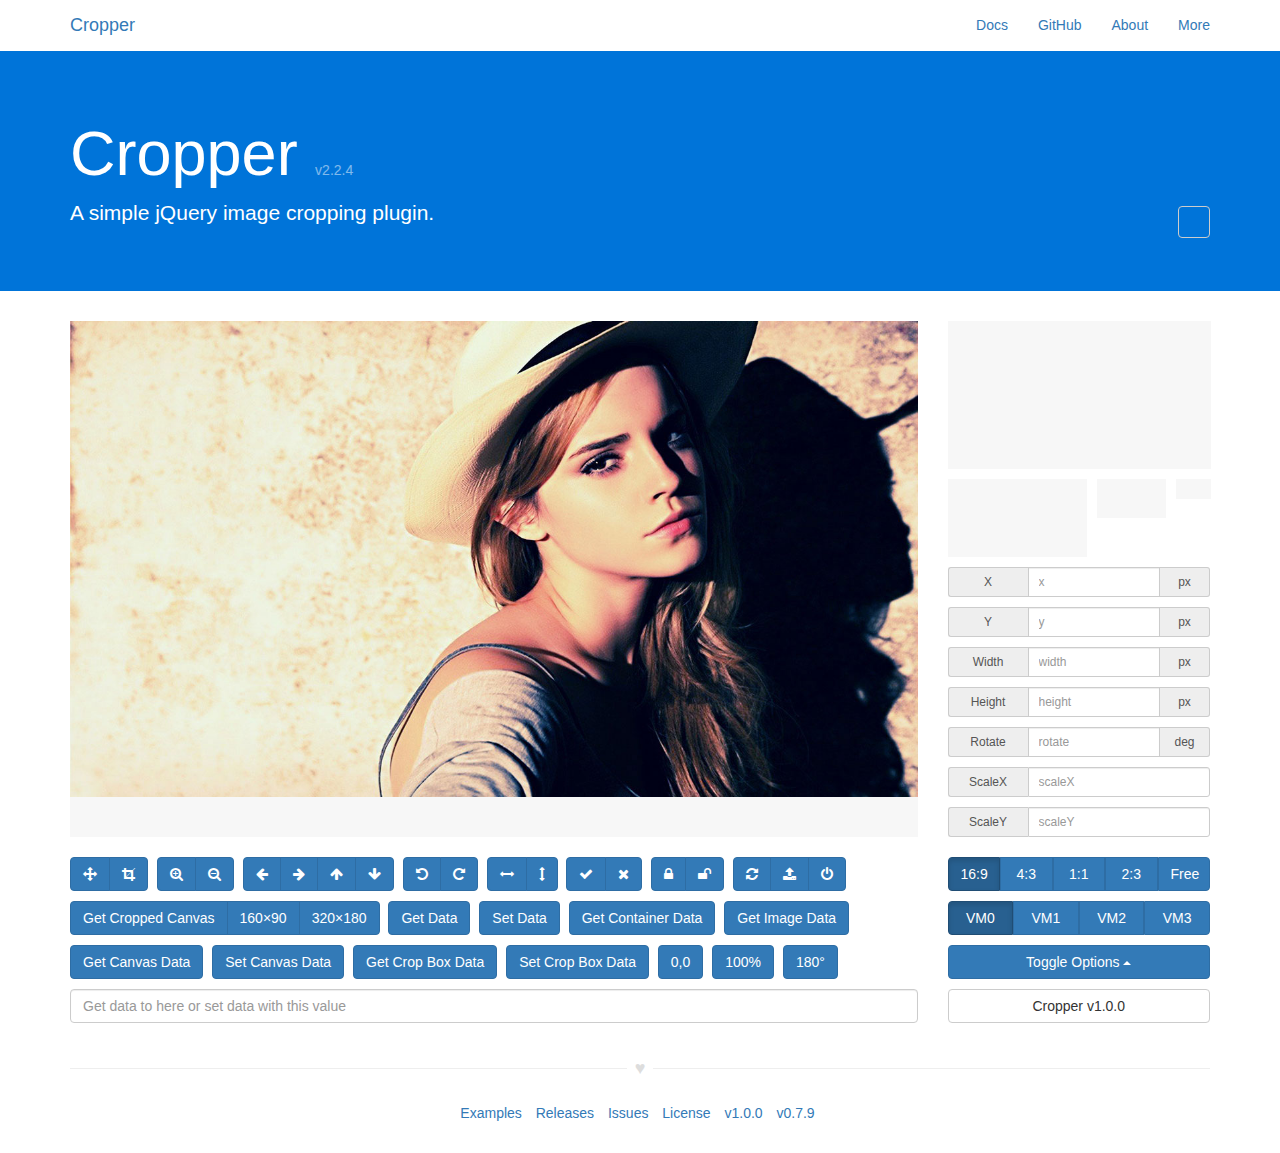
<file: index.html>
<!doctype html>
<html lang="en">
<head>
  <meta charset="utf-8">
  <meta http-equiv="x-ua-compatible" content="ie=edge">
  <meta name="viewport" content="width=device-width, initial-scale=1">
  <meta name="description" content="A simple jQuery image cropping plugin.">
  <meta name="keywords" content="HTML, CSS, JS, JavaScript, jQuery plugin, image cropping, image crop, image move, image zoom, image rotate, image scale, front-end, frontend, web development">
  <meta name="author" content="Fengyuan Chen">
  <title>Cropper</title>
  <link rel="apple-touch-icon" href="apple-touch-icon.png">
  <link rel="shortcut icon" href="favicon.ico">
  <link rel="icon" href="favicon.ico">
  <link rel="stylesheet" href="https://maxcdn.bootstrapcdn.com/font-awesome/4.5.0/css/font-awesome.min.css">
  <link rel="stylesheet" href="https://maxcdn.bootstrapcdn.com/bootstrap/3.3.6/css/bootstrap.min.css">
  <link rel="stylesheet" href="css/cropper.min.css">
  <link rel="stylesheet" href="css/main.css">

  <!-- HTML5 shim and Respond.js for IE8 support of HTML5 elements and media queries -->
  <!--[if lt IE 9]>
    <script src="https://oss.maxcdn.com/html5shiv/3.7.2/html5shiv.min.js"></script>
    <script src="https://oss.maxcdn.com/respond/1.4.2/respond.min.js"></script>
  <![endif]-->
</head>
<body>
  <!--[if lt IE 8]>
    <p class="browserupgrade">You are using an <strong>outdated</strong> browser. Please <a href="http://browsehappy.com/">upgrade your browser</a> to improve your experience.</p>
  <![endif]-->

  <!-- Header -->
  <header class="navbar navbar-static-top docs-header" id="top">
    <div class="container">
      <div class="navbar-header">
        <button type="button" class="navbar-toggle" data-target="#navbar-collapse-1" data-toggle="collapse">
          <span class="sr-only">Toggle navigation</span>
          <span class="icon-bar"></span>
          <span class="icon-bar"></span>
          <span class="icon-bar"></span>
        </button>
        <a class="navbar-brand" href="./">Cropper</a>
      </div>
      <nav class="collapse navbar-collapse" id="navbar-collapse-1" role="navigation">
        <ul class="nav navbar-nav navbar-right">
          <li><a href="https://github.com/fengyuanchen/cropper/tree/v2.2.4/README.md">Docs</a></li>
          <li><a href="https://github.com/fengyuanchen/cropper">GitHub</a></li>
          <li><a href="http://chenfengyuan.com">About</a></li>
          <li><a href="http://fengyuanchen.github.io/">More</a></li>
        </ul>
      </nav>
    </div>
  </header>

  <!-- Jumbotron -->
  <div class="jumbotron docs-jumbotron">
    <div class="container">
      <h1>Cropper <small class="version">v2.2.4</small></h1>
      <p class="lead">A simple jQuery image cropping plugin.</p>
      <div class="docs-carbonads-container">
        <div class="docs-carbonads">
          <script type="text/javascript" id="_carbonads_js" src="//cdn.carbonads.com/carbon.js?zoneid=1673&serve=C6AILKT&placement=fengyuanchen" async></script>
        </div>
      </div>
    </div>
  </div>

  <!-- Content -->
  <div class="container">
    <div class="row">
      <div class="col-md-9">
        <!-- <h3 class="page-header">Demo:</h3> -->
        <div class="img-container">
          <img id="image" src="img/picture.jpg" alt="Picture">
        </div>
      </div>
      <div class="col-md-3">
        <!-- <h3 class="page-header">Preview:</h3> -->
        <div class="docs-preview clearfix">
          <div class="img-preview preview-lg"></div>
          <div class="img-preview preview-md"></div>
          <div class="img-preview preview-sm"></div>
          <div class="img-preview preview-xs"></div>
        </div>

        <!-- <h3 class="page-header">Data:</h3> -->
        <div class="docs-data">
          <div class="input-group input-group-sm">
            <label class="input-group-addon" for="dataX">X</label>
            <input type="text" class="form-control" id="dataX" placeholder="x">
            <span class="input-group-addon">px</span>
          </div>
          <div class="input-group input-group-sm">
            <label class="input-group-addon" for="dataY">Y</label>
            <input type="text" class="form-control" id="dataY" placeholder="y">
            <span class="input-group-addon">px</span>
          </div>
          <div class="input-group input-group-sm">
            <label class="input-group-addon" for="dataWidth">Width</label>
            <input type="text" class="form-control" id="dataWidth" placeholder="width">
            <span class="input-group-addon">px</span>
          </div>
          <div class="input-group input-group-sm">
            <label class="input-group-addon" for="dataHeight">Height</label>
            <input type="text" class="form-control" id="dataHeight" placeholder="height">
            <span class="input-group-addon">px</span>
          </div>
          <div class="input-group input-group-sm">
            <label class="input-group-addon" for="dataRotate">Rotate</label>
            <input type="text" class="form-control" id="dataRotate" placeholder="rotate">
            <span class="input-group-addon">deg</span>
          </div>
          <div class="input-group input-group-sm">
            <label class="input-group-addon" for="dataScaleX">ScaleX</label>
            <input type="text" class="form-control" id="dataScaleX" placeholder="scaleX">
          </div>
          <div class="input-group input-group-sm">
            <label class="input-group-addon" for="dataScaleY">ScaleY</label>
            <input type="text" class="form-control" id="dataScaleY" placeholder="scaleY">
          </div>
        </div>
      </div>
    </div>
    <div class="row">
      <div class="col-md-9 docs-buttons">
        <!-- <h3 class="page-header">Toolbar:</h3> -->
        <div class="btn-group">
          <button type="button" class="btn btn-primary" data-method="setDragMode" data-option="move" title="Move">
            <span class="docs-tooltip" data-toggle="tooltip" title="$().cropper(&quot;setDragMode&quot;, &quot;move&quot;)">
              <span class="fa fa-arrows"></span>
            </span>
          </button>
          <button type="button" class="btn btn-primary" data-method="setDragMode" data-option="crop" title="Crop">
            <span class="docs-tooltip" data-toggle="tooltip" title="$().cropper(&quot;setDragMode&quot;, &quot;crop&quot;)">
              <span class="fa fa-crop"></span>
            </span>
          </button>
        </div>

        <div class="btn-group">
          <button type="button" class="btn btn-primary" data-method="zoom" data-option="0.1" title="Zoom In">
            <span class="docs-tooltip" data-toggle="tooltip" title="$().cropper(&quot;zoom&quot;, 0.1)">
              <span class="fa fa-search-plus"></span>
            </span>
          </button>
          <button type="button" class="btn btn-primary" data-method="zoom" data-option="-0.1" title="Zoom Out">
            <span class="docs-tooltip" data-toggle="tooltip" title="$().cropper(&quot;zoom&quot;, -0.1)">
              <span class="fa fa-search-minus"></span>
            </span>
          </button>
        </div>

        <div class="btn-group">
          <button type="button" class="btn btn-primary" data-method="move" data-option="-10" data-second-option="0" title="Move Left">
            <span class="docs-tooltip" data-toggle="tooltip" title="$().cropper(&quot;move&quot;, -10, 0)">
              <span class="fa fa-arrow-left"></span>
            </span>
          </button>
          <button type="button" class="btn btn-primary" data-method="move" data-option="10" data-second-option="0" title="Move Right">
            <span class="docs-tooltip" data-toggle="tooltip" title="$().cropper(&quot;move&quot;, 10, 0)">
              <span class="fa fa-arrow-right"></span>
            </span>
          </button>
          <button type="button" class="btn btn-primary" data-method="move" data-option="0" data-second-option="-10" title="Move Up">
            <span class="docs-tooltip" data-toggle="tooltip" title="$().cropper(&quot;move&quot;, 0, -10)">
              <span class="fa fa-arrow-up"></span>
            </span>
          </button>
          <button type="button" class="btn btn-primary" data-method="move" data-option="0" data-second-option="10" title="Move Down">
            <span class="docs-tooltip" data-toggle="tooltip" title="$().cropper(&quot;move&quot;, 0, 10)">
              <span class="fa fa-arrow-down"></span>
            </span>
          </button>
        </div>

        <div class="btn-group">
          <button type="button" class="btn btn-primary" data-method="rotate" data-option="-45" title="Rotate Left">
            <span class="docs-tooltip" data-toggle="tooltip" title="$().cropper(&quot;rotate&quot;, -45)">
              <span class="fa fa-rotate-left"></span>
            </span>
          </button>
          <button type="button" class="btn btn-primary" data-method="rotate" data-option="45" title="Rotate Right">
            <span class="docs-tooltip" data-toggle="tooltip" title="$().cropper(&quot;rotate&quot;, 45)">
              <span class="fa fa-rotate-right"></span>
            </span>
          </button>
        </div>

        <div class="btn-group">
          <button type="button" class="btn btn-primary" data-method="scaleX" data-option="-1" title="Flip Horizontal">
            <span class="docs-tooltip" data-toggle="tooltip" title="$().cropper(&quot;scaleX&quot;, -1)">
              <span class="fa fa-arrows-h"></span>
            </span>
          </button>
          <button type="button" class="btn btn-primary" data-method="scaleY" data-option="-1" title="Flip Vertical">
            <span class="docs-tooltip" data-toggle="tooltip" title="$().cropper(&quot;scaleY&quot;, -1)">
              <span class="fa fa-arrows-v"></span>
            </span>
          </button>
        </div>

        <div class="btn-group">
          <button type="button" class="btn btn-primary" data-method="crop" title="Crop">
            <span class="docs-tooltip" data-toggle="tooltip" title="$().cropper(&quot;crop&quot;)">
              <span class="fa fa-check"></span>
            </span>
          </button>
          <button type="button" class="btn btn-primary" data-method="clear" title="Clear">
            <span class="docs-tooltip" data-toggle="tooltip" title="$().cropper(&quot;clear&quot;)">
              <span class="fa fa-remove"></span>
            </span>
          </button>
        </div>

        <div class="btn-group">
          <button type="button" class="btn btn-primary" data-method="disable" title="Disable">
            <span class="docs-tooltip" data-toggle="tooltip" title="$().cropper(&quot;disable&quot;)">
              <span class="fa fa-lock"></span>
            </span>
          </button>
          <button type="button" class="btn btn-primary" data-method="enable" title="Enable">
            <span class="docs-tooltip" data-toggle="tooltip" title="$().cropper(&quot;enable&quot;)">
              <span class="fa fa-unlock"></span>
            </span>
          </button>
        </div>

        <div class="btn-group">
          <button type="button" class="btn btn-primary" data-method="reset" title="Reset">
            <span class="docs-tooltip" data-toggle="tooltip" title="$().cropper(&quot;reset&quot;)">
              <span class="fa fa-refresh"></span>
            </span>
          </button>
          <label class="btn btn-primary btn-upload" for="inputImage" title="Upload image file">
            <input type="file" class="sr-only" id="inputImage" name="file" accept="image/*">
            <span class="docs-tooltip" data-toggle="tooltip" title="Import image with Blob URLs">
              <span class="fa fa-upload"></span>
            </span>
          </label>
          <button type="button" class="btn btn-primary" data-method="destroy" title="Destroy">
            <span class="docs-tooltip" data-toggle="tooltip" title="$().cropper(&quot;destroy&quot;)">
              <span class="fa fa-power-off"></span>
            </span>
          </button>
        </div>

        <div class="btn-group btn-group-crop">
          <button type="button" class="btn btn-primary" data-method="getCroppedCanvas">
            <span class="docs-tooltip" data-toggle="tooltip" title="$().cropper(&quot;getCroppedCanvas&quot;)">
              Get Cropped Canvas
            </span>
          </button>
          <button type="button" class="btn btn-primary" data-method="getCroppedCanvas" data-option="{ &quot;width&quot;: 160, &quot;height&quot;: 90 }">
            <span class="docs-tooltip" data-toggle="tooltip" title="$().cropper(&quot;getCroppedCanvas&quot;, { width: 160, height: 90 })">
              160&times;90
            </span>
          </button>
          <button type="button" class="btn btn-primary" data-method="getCroppedCanvas" data-option="{ &quot;width&quot;: 320, &quot;height&quot;: 180 }">
            <span class="docs-tooltip" data-toggle="tooltip" title="$().cropper(&quot;getCroppedCanvas&quot;, { width: 320, height: 180 })">
              320&times;180
            </span>
          </button>
        </div>

        <!-- Show the cropped image in modal -->
        <div class="modal fade docs-cropped" id="getCroppedCanvasModal" aria-hidden="true" aria-labelledby="getCroppedCanvasTitle" role="dialog" tabindex="-1">
          <div class="modal-dialog">
            <div class="modal-content">
              <div class="modal-header">
                <button type="button" class="close" data-dismiss="modal" aria-hidden="true">&times;</button>
                <h4 class="modal-title" id="getCroppedCanvasTitle">Cropped</h4>
              </div>
              <div class="modal-body"></div>
              <div class="modal-footer">
                <button type="button" class="btn btn-default" data-dismiss="modal">Close</button>
                <a class="btn btn-primary" id="download" href="javascript:void(0);" download="cropped.png">Download</a>
              </div>
            </div>
          </div>
        </div><!-- /.modal -->

        <button type="button" class="btn btn-primary" data-method="getData" data-option data-target="#putData">
          <span class="docs-tooltip" data-toggle="tooltip" title="$().cropper(&quot;getData&quot;)">
            Get Data
          </span>
        </button>
        <button type="button" class="btn btn-primary" data-method="setData" data-target="#putData">
          <span class="docs-tooltip" data-toggle="tooltip" title="$().cropper(&quot;setData&quot;, data)">
            Set Data
          </span>
        </button>
        <button type="button" class="btn btn-primary" data-method="getContainerData" data-option data-target="#putData">
          <span class="docs-tooltip" data-toggle="tooltip" title="$().cropper(&quot;getContainerData&quot;)">
            Get Container Data
          </span>
        </button>
        <button type="button" class="btn btn-primary" data-method="getImageData" data-option data-target="#putData">
          <span class="docs-tooltip" data-toggle="tooltip" title="$().cropper(&quot;getImageData&quot;)">
            Get Image Data
          </span>
        </button>
        <button type="button" class="btn btn-primary" data-method="getCanvasData" data-option data-target="#putData">
          <span class="docs-tooltip" data-toggle="tooltip" title="$().cropper(&quot;getCanvasData&quot;)">
            Get Canvas Data
          </span>
        </button>
        <button type="button" class="btn btn-primary" data-method="setCanvasData" data-target="#putData">
          <span class="docs-tooltip" data-toggle="tooltip" title="$().cropper(&quot;setCanvasData&quot;, data)">
            Set Canvas Data
          </span>
        </button>
        <button type="button" class="btn btn-primary" data-method="getCropBoxData" data-option data-target="#putData">
          <span class="docs-tooltip" data-toggle="tooltip" title="$().cropper(&quot;getCropBoxData&quot;)">
            Get Crop Box Data
          </span>
        </button>
        <button type="button" class="btn btn-primary" data-method="setCropBoxData" data-target="#putData">
          <span class="docs-tooltip" data-toggle="tooltip" title="$().cropper(&quot;setCropBoxData&quot;, data)">
            Set Crop Box Data
          </span>
        </button>
        <button type="button" class="btn btn-primary" data-method="moveTo" data-option="0">
          <span class="docs-tooltip" data-toggle="tooltip" title="cropper.moveTo(0)">
            0,0
          </span>
        </button>
        <button type="button" class="btn btn-primary" data-method="zoomTo" data-option="1">
          <span class="docs-tooltip" data-toggle="tooltip" title="cropper.zoomTo(1)">
            100%
          </span>
        </button>
        <button type="button" class="btn btn-primary" data-method="rotateTo" data-option="180">
          <span class="docs-tooltip" data-toggle="tooltip" title="cropper.rotateTo(180)">
            180°
          </span>
        </button>
        <input type="text" class="form-control" id="putData" placeholder="Get data to here or set data with this value">
      </div><!-- /.docs-buttons -->

      <div class="col-md-3 docs-toggles">
        <!-- <h3 class="page-header">Toggles:</h3> -->
        <div class="btn-group btn-group-justified" data-toggle="buttons">
          <label class="btn btn-primary active">
            <input type="radio" class="sr-only" id="aspectRatio0" name="aspectRatio" value="1.7777777777777777">
            <span class="docs-tooltip" data-toggle="tooltip" title="aspectRatio: 16 / 9">
              16:9
            </span>
          </label>
          <label class="btn btn-primary">
            <input type="radio" class="sr-only" id="aspectRatio1" name="aspectRatio" value="1.3333333333333333">
            <span class="docs-tooltip" data-toggle="tooltip" title="aspectRatio: 4 / 3">
              4:3
            </span>
          </label>
          <label class="btn btn-primary">
            <input type="radio" class="sr-only" id="aspectRatio2" name="aspectRatio" value="1">
            <span class="docs-tooltip" data-toggle="tooltip" title="aspectRatio: 1 / 1">
              1:1
            </span>
          </label>
          <label class="btn btn-primary">
            <input type="radio" class="sr-only" id="aspectRatio3" name="aspectRatio" value="0.6666666666666666">
            <span class="docs-tooltip" data-toggle="tooltip" title="aspectRatio: 2 / 3">
              2:3
            </span>
          </label>
          <label class="btn btn-primary">
            <input type="radio" class="sr-only" id="aspectRatio4" name="aspectRatio" value="NaN">
            <span class="docs-tooltip" data-toggle="tooltip" title="aspectRatio: NaN">
              Free
            </span>
          </label>
        </div>

        <div class="btn-group btn-group-justified" data-toggle="buttons">
          <label class="btn btn-primary active">
            <input type="radio" class="sr-only" id="viewMode0" name="viewMode" value="0" checked>
            <span class="docs-tooltip" data-toggle="tooltip" title="View Mode 0">
              VM0
            </span>
          </label>
          <label class="btn btn-primary">
            <input type="radio" class="sr-only" id="viewMode1" name="viewMode" value="1">
            <span class="docs-tooltip" data-toggle="tooltip" title="View Mode 1">
              VM1
            </span>
          </label>
          <label class="btn btn-primary">
            <input type="radio" class="sr-only" id="viewMode2" name="viewMode" value="2">
            <span class="docs-tooltip" data-toggle="tooltip" title="View Mode 2">
              VM2
            </span>
          </label>
          <label class="btn btn-primary">
            <input type="radio" class="sr-only" id="viewMode3" name="viewMode" value="3">
            <span class="docs-tooltip" data-toggle="tooltip" title="View Mode 3">
              VM3
            </span>
          </label>
        </div>

        <div class="dropdown dropup docs-options">
          <button type="button" class="btn btn-primary btn-block dropdown-toggle" id="toggleOptions" data-toggle="dropdown" aria-expanded="true">
            Toggle Options
            <span class="caret"></span>
          </button>
          <ul class="dropdown-menu" aria-labelledby="toggleOptions" role="menu">
            <li role="presentation">
              <label class="checkbox-inline">
                <input type="checkbox" name="responsive" checked>
                responsive
              </label>
            </li>
            <li role="presentation">
              <label class="checkbox-inline">
                <input type="checkbox" name="restore" checked>
                restore
              </label>
            </li>
            <li role="presentation">
              <label class="checkbox-inline">
                <input type="checkbox" name="checkCrossOrigin" checked>
                checkCrossOrigin
              </label>
            </li>
            <li role="presentation">
              <label class="checkbox-inline">
                <input type="checkbox" name="checkOrientation" checked>
                checkOrientation
              </label>
            </li>

            <li role="presentation">
              <label class="checkbox-inline">
                <input type="checkbox" name="modal" checked>
                modal
              </label>
            </li>
            <li role="presentation">
              <label class="checkbox-inline">
                <input type="checkbox" name="guides" checked>
                guides
              </label>
            </li>
            <li role="presentation">
              <label class="checkbox-inline">
                <input type="checkbox" name="center" checked>
                center
              </label>
            </li>
            <li role="presentation">
              <label class="checkbox-inline">
                <input type="checkbox" name="highlight" checked>
                highlight
              </label>
            </li>
            <li role="presentation">
              <label class="checkbox-inline">
                <input type="checkbox" name="background" checked>
                background
              </label>
            </li>

            <li role="presentation">
              <label class="checkbox-inline">
                <input type="checkbox" name="autoCrop" checked>
                autoCrop
              </label>
            </li>
            <li role="presentation">
              <label class="checkbox-inline">
                <input type="checkbox" name="movable" checked>
                movable
              </label>
            </li>
            <li role="presentation">
              <label class="checkbox-inline">
                <input type="checkbox" name="rotatable" checked>
                rotatable
              </label>
            </li>
            <li role="presentation">
              <label class="checkbox-inline">
                <input type="checkbox" name="scalable" checked>
                scalable
              </label>
            </li>
            <li role="presentation">
              <label class="checkbox-inline">
                <input type="checkbox" name="zoomable" checked>
                zoomable
              </label>
            </li>
            <li role="presentation">
              <label class="checkbox-inline">
                <input type="checkbox" name="zoomOnTouch" checked>
                zoomOnTouch
              </label>
            </li>
            <li role="presentation">
              <label class="checkbox-inline">
                <input type="checkbox" name="zoomOnWheel" checked>
                zoomOnWheel
              </label>
            </li>
            <li role="presentation">
              <label class="checkbox-inline">
                <input type="checkbox" name="cropBoxMovable" checked>
                cropBoxMovable
              </label>
            </li>
            <li role="presentation">
              <label class="checkbox-inline">
                <input type="checkbox" name="cropBoxResizable" checked>
                cropBoxResizable
              </label>
            </li>
            <li role="presentation">
              <label class="checkbox-inline">
                <input type="checkbox" name="toggleDragModeOnDblclick" checked>
                toggleDragModeOnDblclick
              </label>
            </li>
          </ul>
        </div><!-- /.dropdown -->

        <a class="btn btn-default btn-block" href="https://fengyuanchen.github.io/cropper/v1.0.0">Cropper v1.0.0</a>

      </div><!-- /.docs-toggles -->
    </div>
  </div>

  <!-- Footer -->
  <footer class="docs-footer">
    <div class="container">
      <span class="hearts"></span>
      <ul class="list-inline">
        <li><a href="https://github.com/fengyuanchen/cropper/tree/master/examples">Examples</a></li>
        <li><a href="https://github.com/fengyuanchen/cropper/releases">Releases</a></li>
        <li><a href="https://github.com/fengyuanchen/cropper/issues">Issues</a></li>
        <li><a href="https://github.com/fengyuanchen/cropper/blob/master/LICENSE">License</a></li>
        <li><a href="https://fengyuanchen.github.io/cropper/v1.0.0/">v1.0.0</a></li>
        <li><a href="https://fengyuanchen.github.io/cropper/v0.7.9/">v0.7.9</a></li>
      </ul>
    </div>
  </footer>

  <!-- Scripts -->
  <script src="https://code.jquery.com/jquery-1.11.3.min.js"></script>
  <script src="https://maxcdn.bootstrapcdn.com/bootstrap/3.3.6/js/bootstrap.min.js"></script>
  <script src="http://fengyuanchen.github.io/js/main.js"></script>
  <script src="js/cropper.min.js"></script>
  <script src="js/main.js"></script>
</body>
</html>
</file>
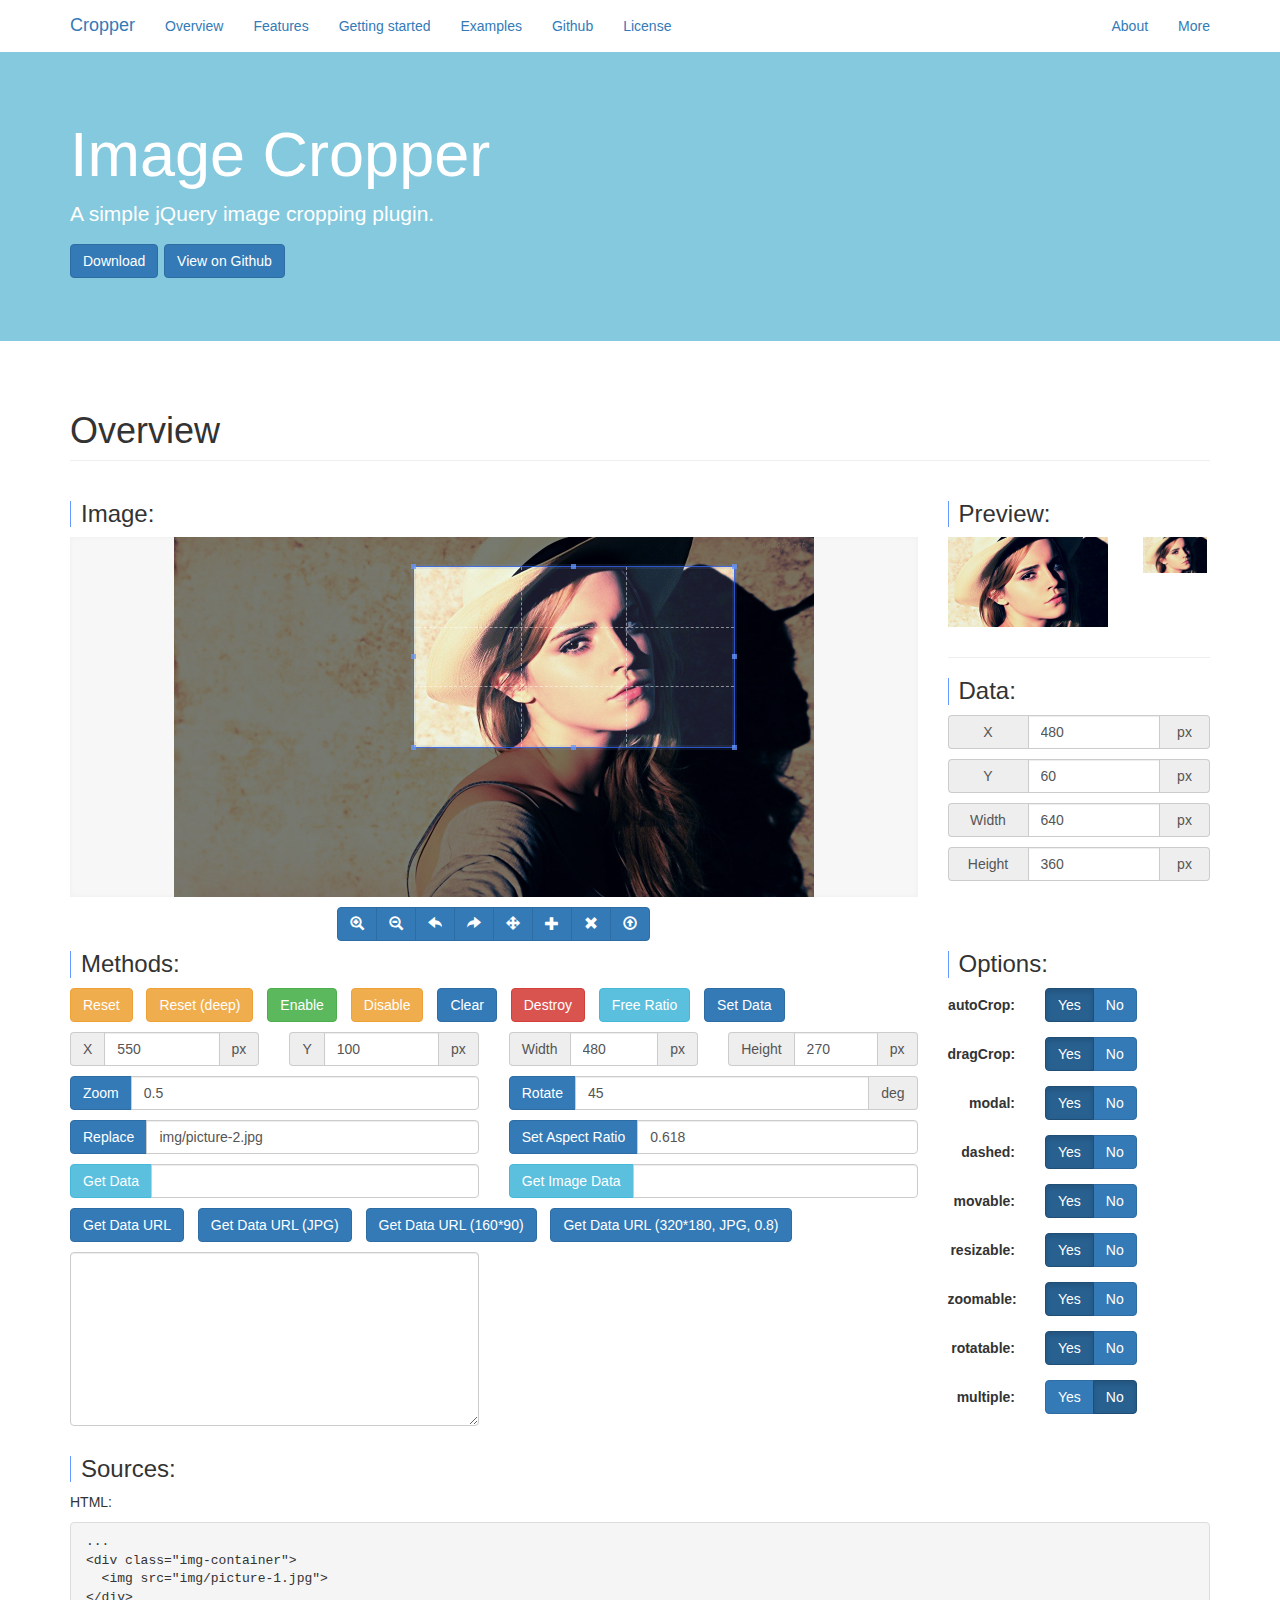
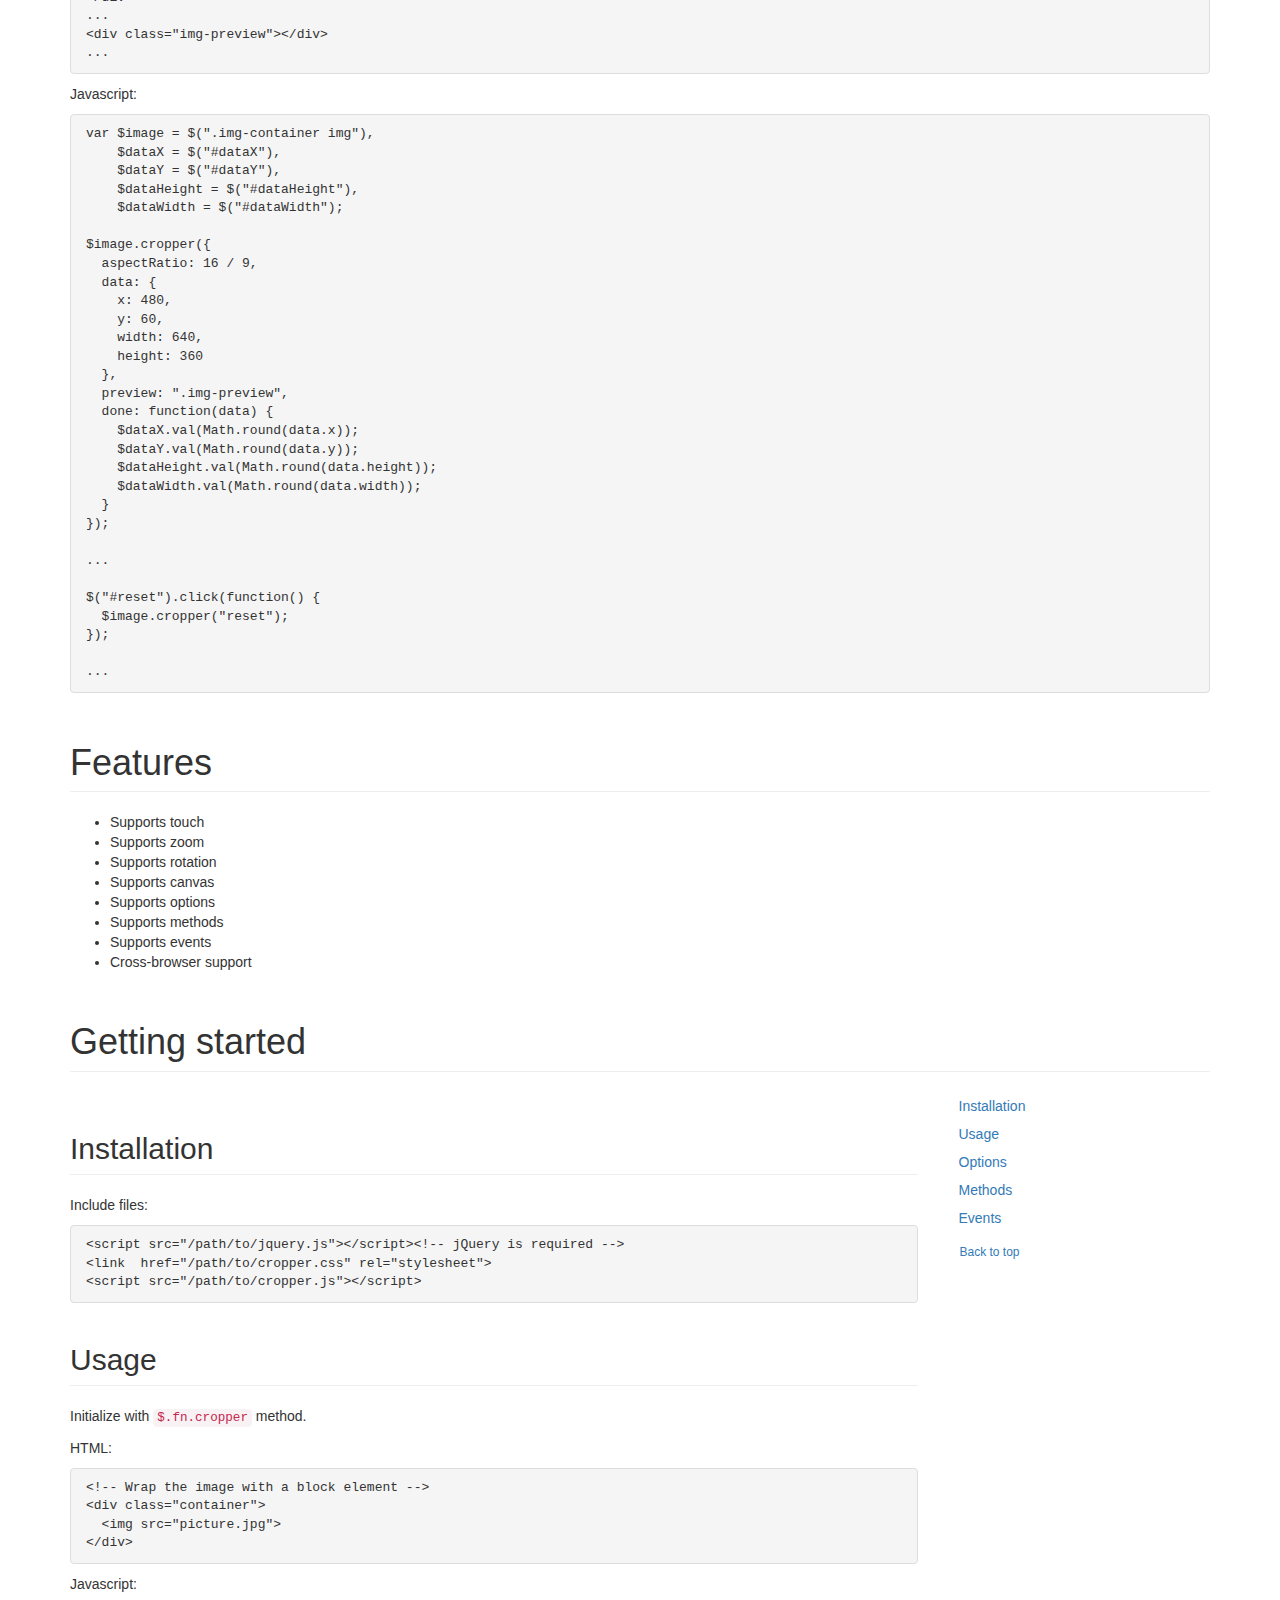
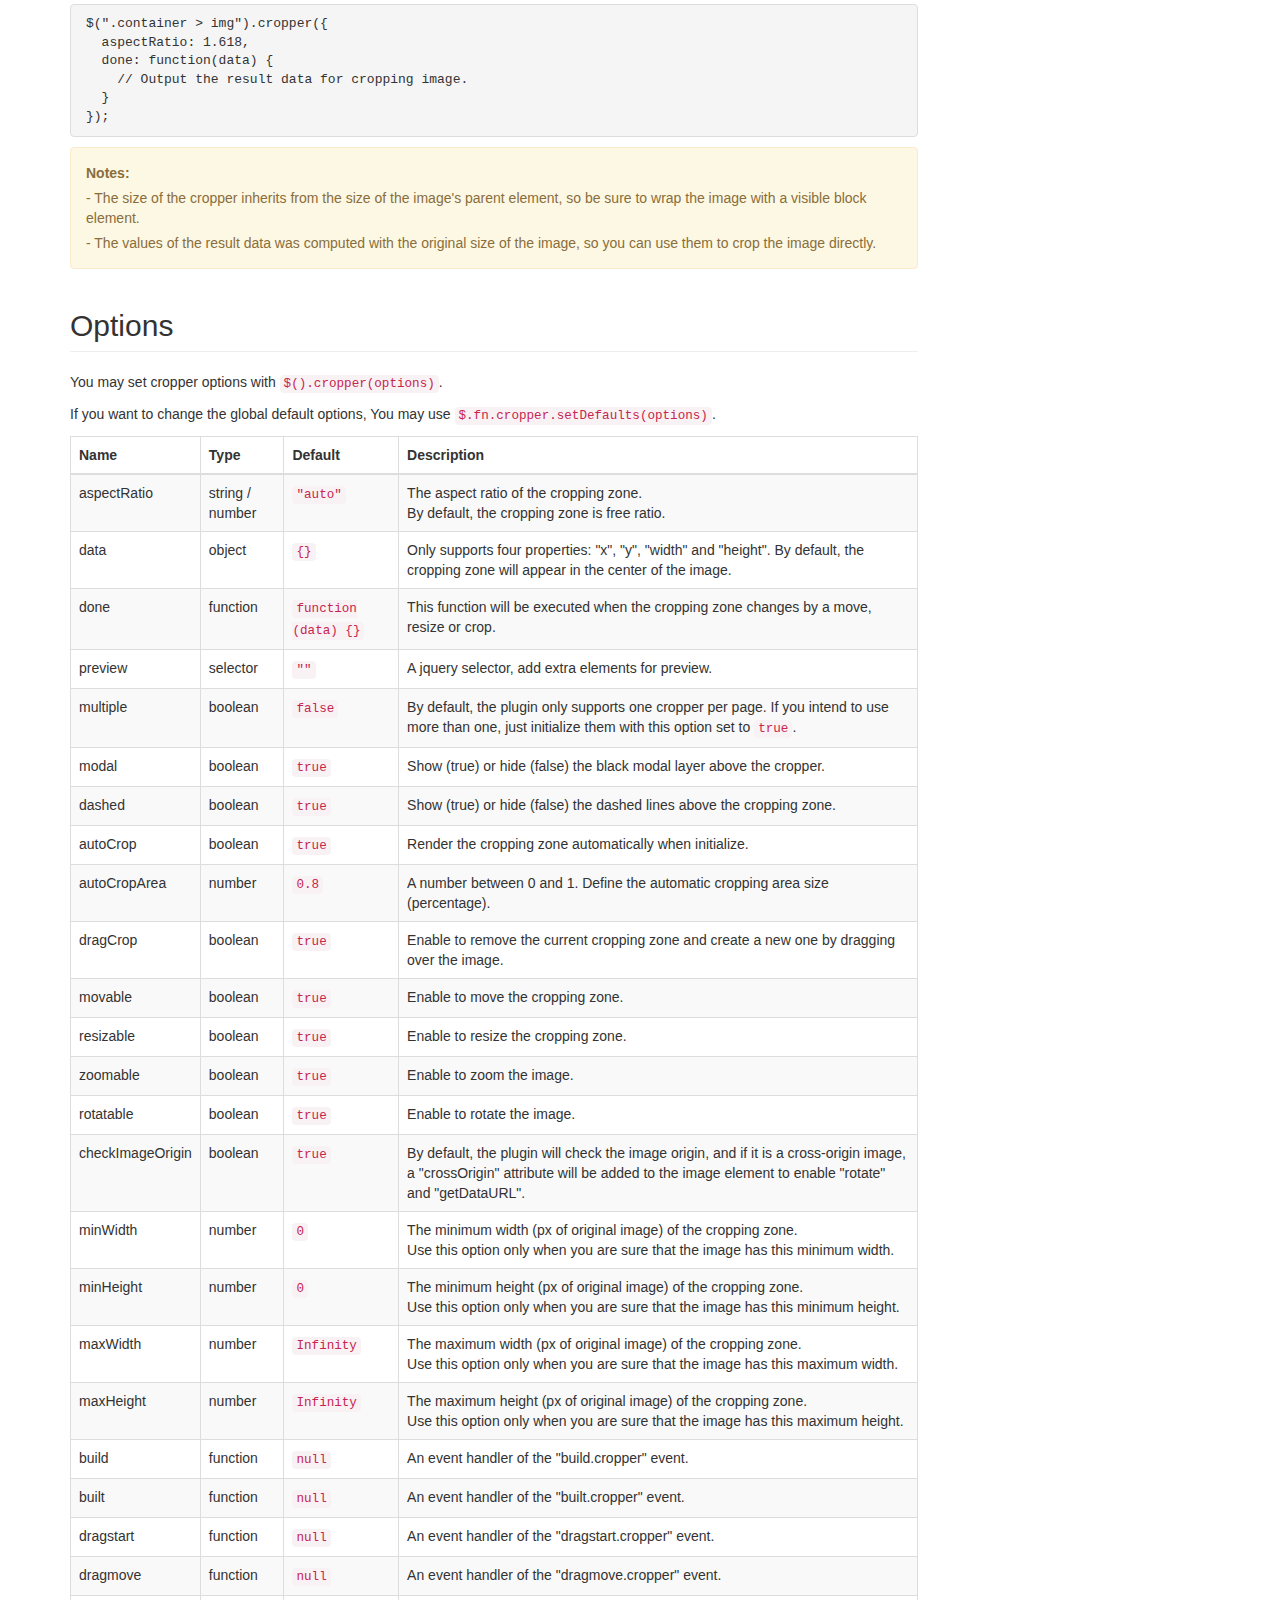
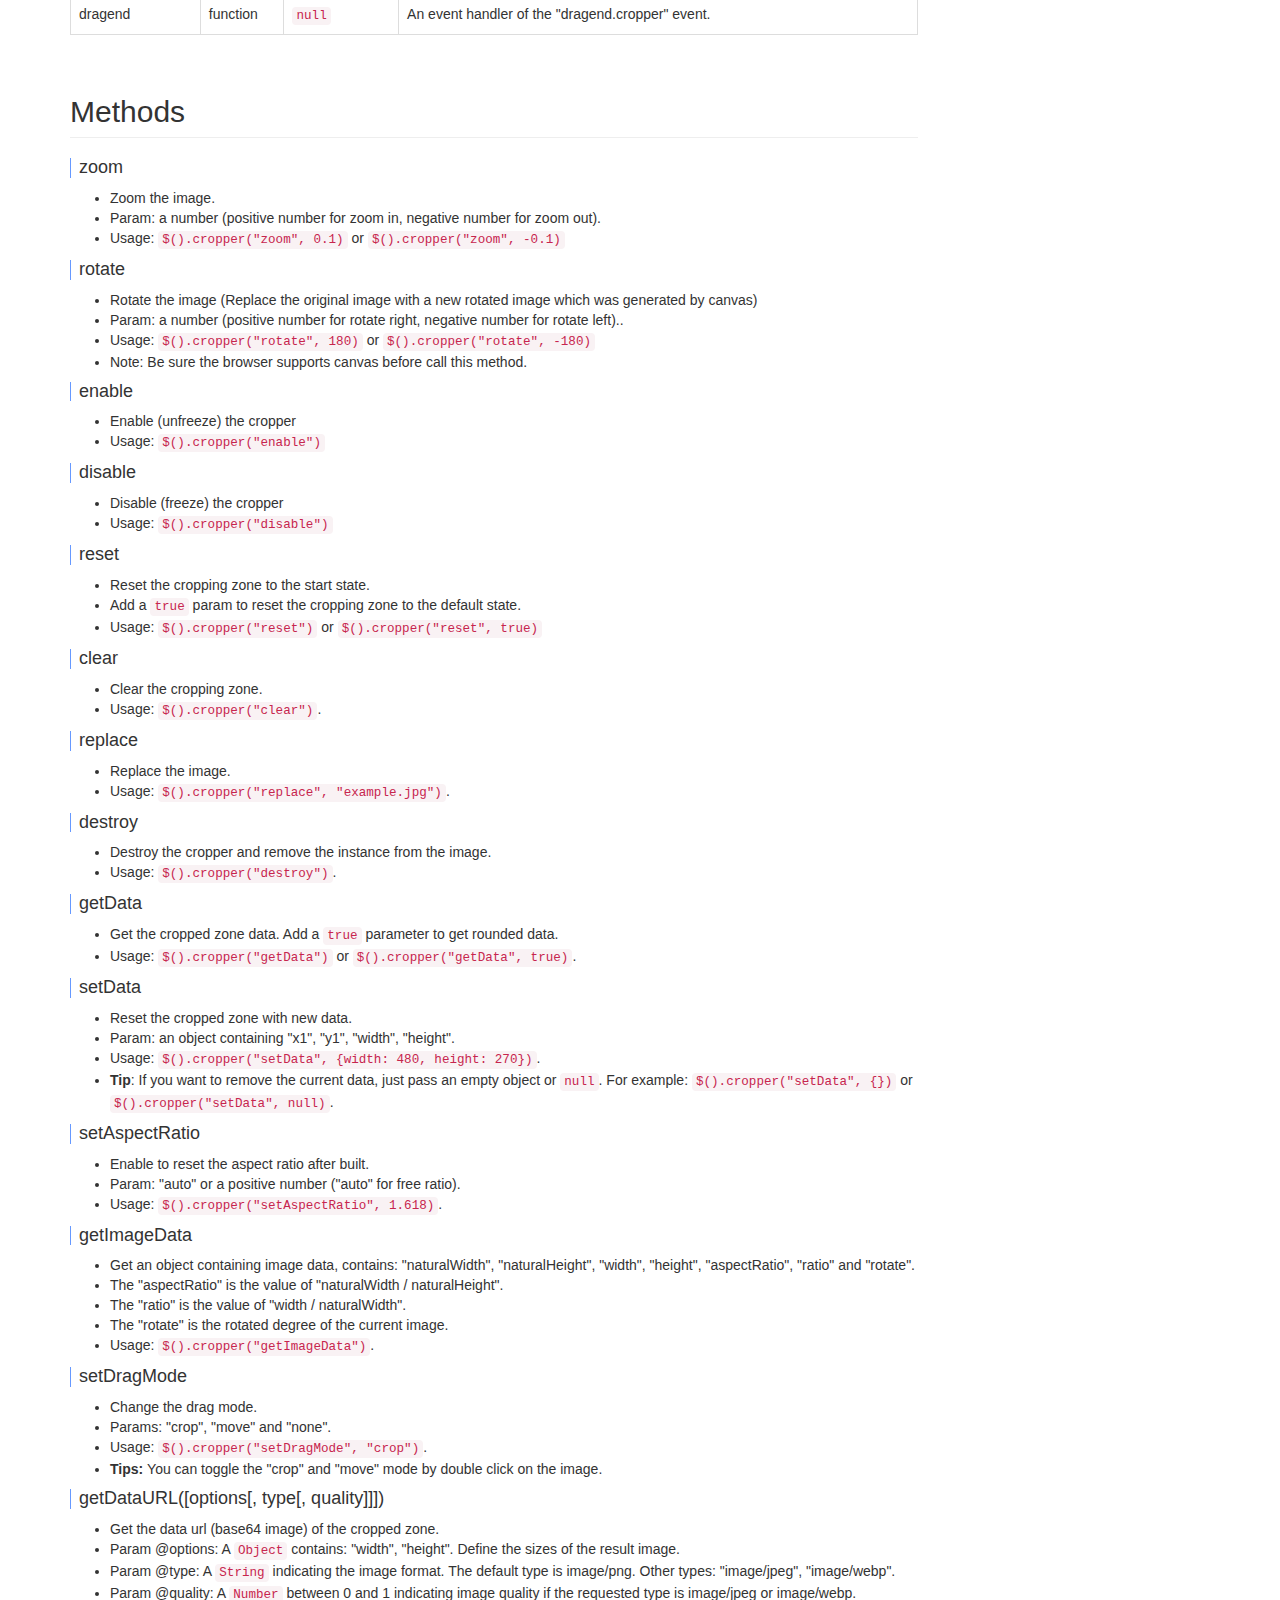
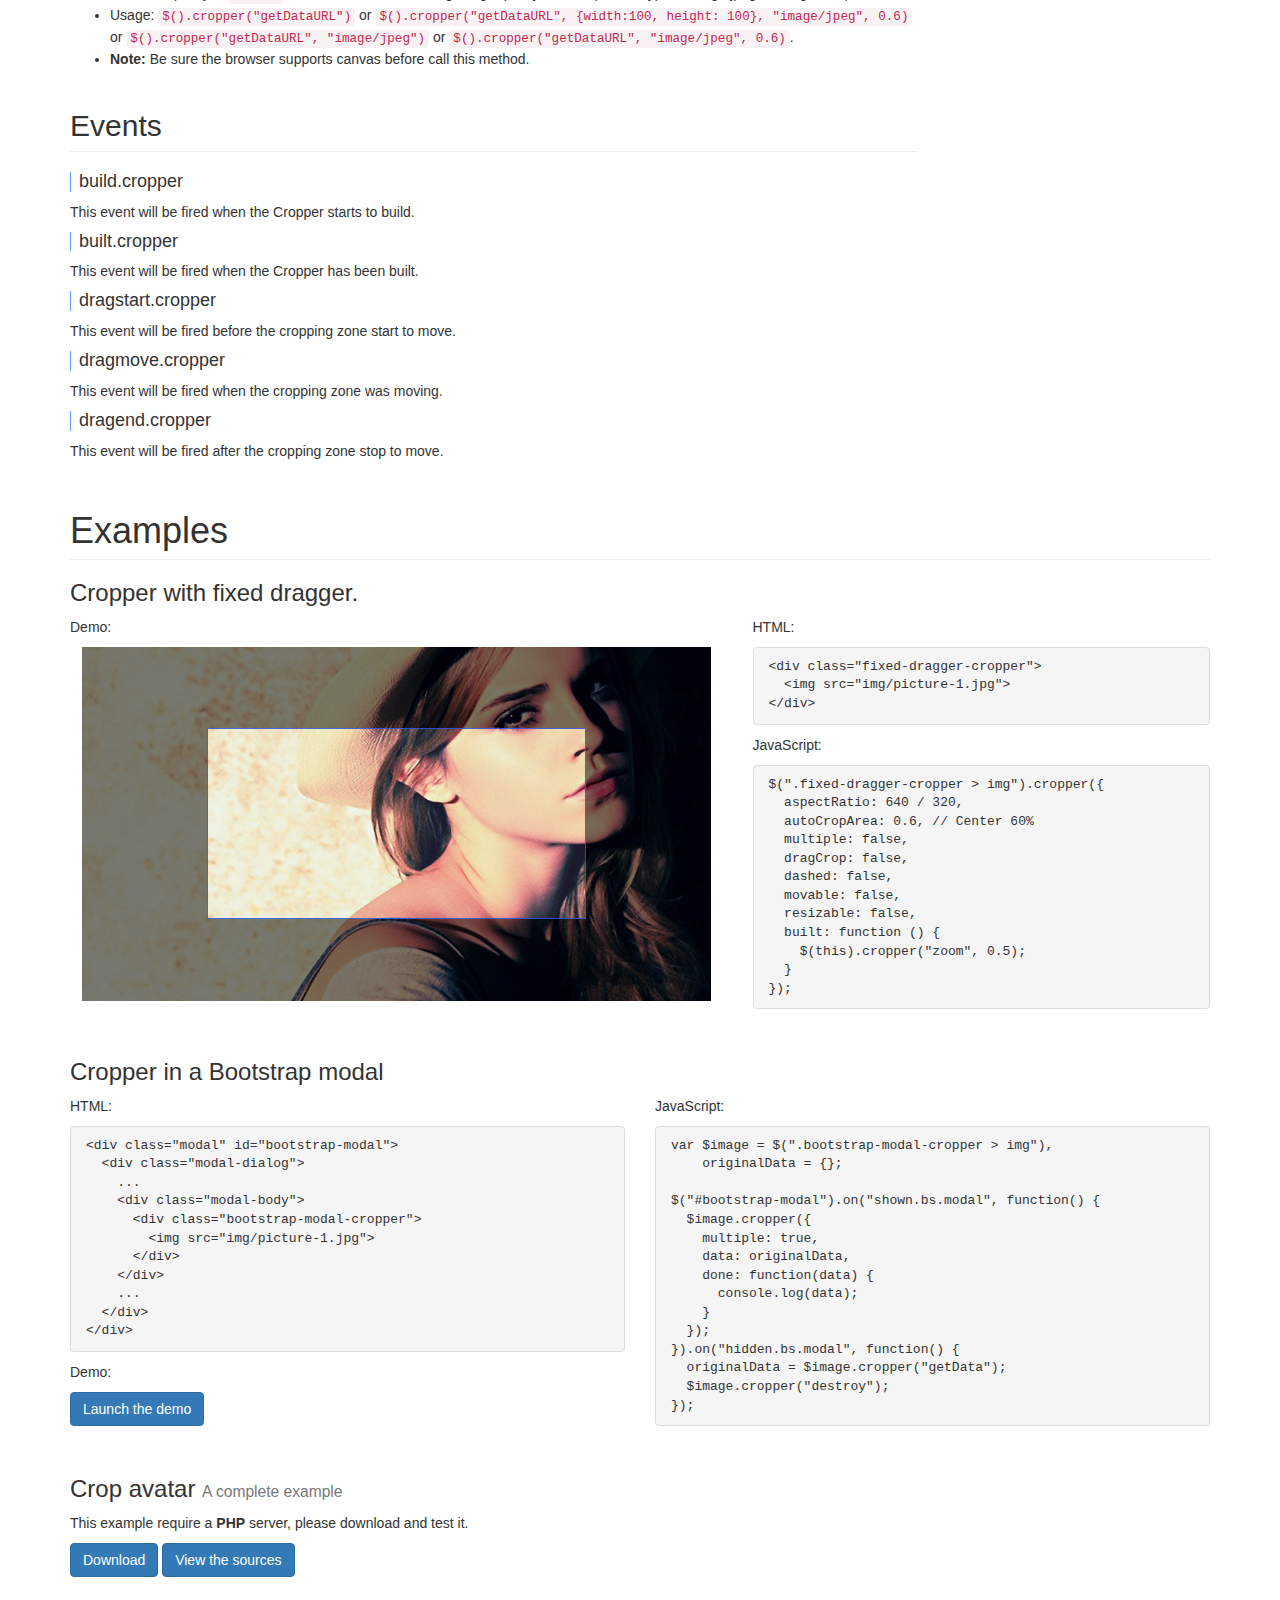
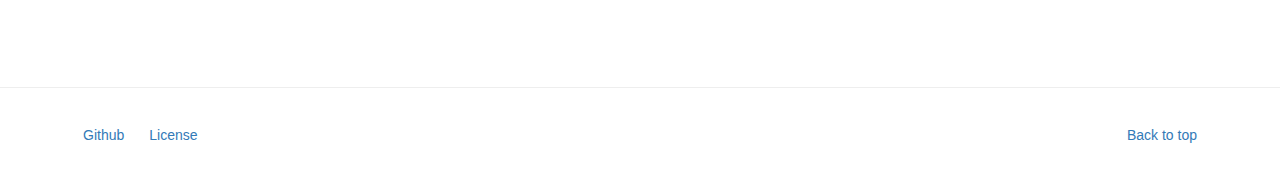
<file: 0.7.7/index.html>
<!doctype html>
<html>
<head>
  <meta charset="utf-8">
  <meta content="IE=edge" http-equiv="X-UA-Compatible">
  <meta name="viewport" content="width=device-width, initial-scale=1">
  <meta name="description" content="A simple jQuery image cropping plugin.">
  <meta name="keywords" content="HTML, CSS, JS, JavaScript, jQuery plugin, image cropping, front-end, frontend, web development">
  <meta name="author" content="Fengyuan Chen">
  <title>Image Cropper - Fengyuan Chen</title>
  <link href="apple-touch-icon-precomposed.png" rel="apple-touch-icon-precomposed">
  <link href="favicon.ico" rel="shortcut icon">
  <link href="favicon.ico" rel="icon">
  <link href="http://maxcdn.bootstrapcdn.com/bootstrap/3.2.0/css/bootstrap.min.css" rel="stylesheet">
  <link href="http://fengyuanchen.github.io/assets/css/prettify.css" rel="stylesheet">
  <link href="dist/cropper.min.css" rel="stylesheet">
  <link href="css/docs.css" rel="stylesheet">

  <!-- HTML5 shim and Respond.js for IE8 support of HTML5 elements and media queries -->
  <!-- WARNING: Respond.js doesn't work if you view the page via file:// -->
  <!--[if lt IE 9]>
    <script src="https://oss.maxcdn.com/html5shiv/3.7.2/html5shiv.min.js"></script>
    <script src="https://oss.maxcdn.com/respond/1.4.2/respond.min.js"></script>
  <![endif]-->
</head>
<body>
  <!-- header -->
  <header class="navbar navbar-static-top docs-navbar-top" id="top">
    <div class="container">
      <div class="navbar-header">
        <button class="navbar-toggle" data-target=".navbar-collapse" data-toggle="collapse" type="button">
          <span class="sr-only">Toggle navigation</span>
          <span class="icon-bar"></span>
          <span class="icon-bar"></span>
          <span class="icon-bar"></span>
        </button>
        <a class="navbar-brand" href="javascript:void(0);">Cropper</a>
      </div>
      <nav class="collapse navbar-collapse" role="navigation">
        <ul class="nav navbar-nav">
          <li><a href="#overview">Overview</a></li>
          <li><a href="#features">Features</a></li>
          <li><a href="#getting-started">Getting started</a></li>
          <li><a href="#examples">Examples</a></li>
          <li><a href="//github.com/fengyuanchen/cropper">Github</a></li>
          <li><a href="//github.com/fengyuanchen/cropper/blob/master/LICENSE.md">License</a></li>
        </ul>
        <ul class="nav navbar-nav navbar-right">
          <li><a href="//github.com/fengyuanchen/">About</a></li>
          <li><a href="/">More</a></li>
        </ul>
      </nav>
    </div>
  </header>

  <!-- Banner -->
  <div class="jumbotron docs-jumbotron">
    <div class="container">
      <h1>Image Cropper</h1>
      <p>A simple jQuery image cropping plugin.</p>
      <p>
        <a class="btn btn-primary" href="//github.com/fengyuanchen/cropper/archive/master.zip">Download</a>
        <a class="btn btn-primary" href="//github.com/fengyuanchen/cropper">View on Github</a>
      </p>
    </div>
  </div>

  <!-- content -->

  <!-- Overview -->
  <div class="container docs-overview">
    <h1 class="page-header" id="overview">Overview</h1>
    <div class="row">
      <div class="col-md-9">
        <h3>Image:</h3>
        <div class="img-container"><img src="img/picture-1.jpg"></div>
        <div class="docs-toolbar">
          <div class="btn-group">
            <button class="btn btn-primary" data-method="zoom" data-option="0.1" type="button" title="Zoom In">
              <span class="docs-tooltip" data-toggle="tooltip" title="$().cropper(&quot;zoom&quot;, 0.1)">
                <span class="glyphicon glyphicon-zoom-in"></span>
              </span>
            </button>
            <button class="btn btn-primary" data-method="zoom" data-option="-0.1" type="button" title="Zoom Out">
              <span class="docs-tooltip" data-toggle="tooltip" title="$().cropper(&quot;zoom&quot;, -0.1)">
                <span class="glyphicon glyphicon-zoom-out"></span>
              </span>
            </button>
            <button class="btn btn-primary" data-method="rotate" data-option="-90" type="button" title="Rotate Left">
              <span class="docs-tooltip" data-toggle="tooltip" title="$().cropper(&quot;rotate&quot;, -90)">
                <span class="glyphicon glyphicon-share-alt docs-flip-horizontal"></span>
              </span>
            </button>
            <button class="btn btn-primary" data-method="rotate" data-option="90" type="button" title="Rotate Right">
              <span class="docs-tooltip" data-toggle="tooltip" title="$().cropper(&quot;rotate&quot;, 90)">
                <span class="glyphicon glyphicon-share-alt"></span>
              </span>
            </button>
            <button class="btn btn-primary" data-method="setDragMode" data-option="move" type="button" title="Move">
              <span class="docs-tooltip" data-toggle="tooltip" title="$().cropper(&quot;setDragMode&quot;, &quot;move&quot;)">
                <span class="glyphicon glyphicon-move"></span>
              </span>
            </button>
            <button class="btn btn-primary" data-method="setDragMode" data-option="crop" type="button" title="Crop">
              <span class="docs-tooltip" data-toggle="tooltip" title="$().cropper(&quot;setDragMode&quot;, &quot;crop&quot;)">
                <span class="glyphicon glyphicon-plus"></span>
              </span>
            </button>
            <button class="btn btn-primary" data-method="clear" type="button" title="Clear">
              <span class="docs-tooltip" data-toggle="tooltip" title="$().cropper(&quot;clear&quot;)">
                <span class="glyphicon glyphicon-remove"></span>
              </span>
            </button>
            <label class="btn btn-primary" for="inputImage" title="Upload image file">
              <input class="hide" id="inputImage" name="file" type="file" accept="image/*">
              <span class="docs-tooltip" data-toggle="tooltip" title="Import image with FileReader">
                <span class="glyphicon glyphicon-upload"></span>
              </span>
            </label>
            <!-- <button class="btn btn-primary" id="download" type="button" title="Download cropped image">
              <span class="docs-tooltip" data-toggle="tooltip" title="Export image with &quot;getDataURL&quot;">
                <span class="glyphicon glyphicon-download"></span>
              </span>
            </button> -->
          </div>
        </div>
      </div>
      <div class="col-md-3">
        <h3>Preview:</h3>
        <div class="row">
          <div class="col-md-8">
            <div class="img-preview img-preview-sm"></div>
          </div>
          <div class="col-md-4">
            <div class="img-preview img-preview-xs"></div>
          </div>
        </div>
        <hr>
        <h3>Data:</h3>
        <div class="docs-data">
          <div class="input-group">
            <label class="input-group-addon" for="dataX">X</label>
            <input class="form-control" id="dataX" type="text" placeholder="x">
            <span class="input-group-addon">px</span>
          </div>
          <div class="input-group">
            <label class="input-group-addon" for="dataY">Y</label>
            <input class="form-control" id="dataY" type="text" placeholder="y">
            <span class="input-group-addon">px</span>
          </div>
          <div class="input-group">
            <label class="input-group-addon" for="dataWidth">Width</label>
            <input class="form-control" id="dataWidth" type="text" placeholder="width">
            <span class="input-group-addon">px</span>
          </div>
          <div class="input-group">
            <label class="input-group-addon" for="dataHeight">Height</label>
            <input class="form-control" id="dataHeight" type="text" placeholder="height">
            <span class="input-group-addon">px</span>
          </div>
          <!-- <div class="input-group">
            <label class="input-group-addon" for="dataRotate">Rotate</label>
            <input class="form-control" id="dataRotate" type="text" placeholder="rotate">
            <span class="input-group-addon">deg</span>
          </div> -->
        </div>
      </div>
    </div>
    <div class="row">
      <div class="col-md-9">
        <div class="docs-btn-group">
          <h3>Methods:</h3>
          <div class="button-group">
            <button class="btn btn-warning" id="reset" data-method="reset" data-toggle="tooltip" type="button" title="$().cropper(&quot;reset&quot;)">Reset</button>
            <button class="btn btn-warning" id="reset2" data-method="reset" data-option="true" data-toggle="tooltip" type="button" title="$().cropper(&quot;reset&quot;, true)">Reset (deep)</button>
            <button class="btn btn-success" id="enable" data-method="enable" type="button">Enable</button>
            <button class="btn btn-warning" id="disable" data-method="disable" type="button">Disable</button>
            <button class="btn btn-primary" id="clear" data-method="clear" type="button">Clear</button>
            <button class="btn btn-danger" id="destroy" data-method="destroy" type="button">Destroy</button>
            <button class="btn btn-info" id="freeRatio" data-method="setAspectRatio" data-option="auto" data-toggle="tooltip" type="button" title="$().cropper(&quot;setAspectRatio&quot;, &quot;auto&quot;)">Free Ratio</button>
            <button class="btn btn-primary" id="setData" type="button" title="Set with the following data">Set Data</button>
          </div>

          <div class="row">
            <div class="col-sm-6 col-md-3">
              <div class="input-group">
                <span class="input-group-addon">X</span>
                <input class="form-control" id="setDataX" type="number" value="550">
                <span class="input-group-addon">px</span>
              </div>
            </div>
            <div class="col-sm-6 col-md-3">
              <div class="input-group">
                <span class="input-group-addon">Y</span>
                <input class="form-control" id="setDataY" type="number" value="100">
                <span class="input-group-addon">px</span>
              </div>
            </div>
            <div class="col-sm-6 col-md-3">
              <div class="input-group">
                <span class="input-group-addon">Width</span>
                <input class="form-control" id="setDataWidth" type="number" value="480">
                <span class="input-group-addon">px</span>
              </div>
            </div>
            <div class="col-sm-6 col-md-3">
              <div class="input-group">
                <span class="input-group-addon">Height</span>
                <input class="form-control" id="setDataHeight" type="number" value="270">
                <span class="input-group-addon">px</span>
              </div>
            </div>
          </div>

          <div class="row">
            <div class="col-sm-6 col-md-6">
              <div class="input-group">
                <span class="input-group-btn">
                  <button class="btn btn-primary" id="zoom" type="button">Zoom</button>
                </span>
                <input class="form-control" id="zoomWith" type="number" value="0.5">
              </div>
            </div>
            <div class="col-sm-6 col-md-6">
              <div class="input-group">
                <span class="input-group-btn">
                  <button class="btn btn-primary" id="rotate" type="button">Rotate</button>
                </span>
                <input class="form-control" id="rotateWith" type="number" value="45">
                <span class="input-group-addon">deg</span>
              </div>
            </div>
          </div>

          <div class="row">
            <div class="col-sm-6 col-md-6">
              <div class="input-group">
                <span class="input-group-btn">
                  <button class="btn btn-primary" id="replace" type="button">Replace</button>
                </span>
                <input class="form-control" id="replaceWith" type="text" value="img/picture-2.jpg" placeholder="Input image URL">
              </div>
            </div>
            <div class="col-sm-6 col-md-6">
              <div class="input-group">
                <span class="input-group-btn">
                  <button class="btn btn-primary" id="setAspectRatio" type="button">Set Aspect Ratio</button>
                </span>
                <input class="form-control" id="setAspectRatioWith" type="text" value="0.618" placeholder="Input aspect ratio">
              </div>
            </div>
          </div>

          <div class="row">
            <div class="col-sm-6 col-md-6">
              <div class="input-group">
                <span class="input-group-btn">
                  <button class="btn btn-info" id="getData" type="button">Get Data</button>
                </span>
                <input class="form-control" id="getDataInto" type="text">
              </div>
            </div>
            <div class="col-sm-6 col-md-6">
              <div class="input-group">
                <span class="input-group-btn">
                  <button class="btn btn-info" id="getImageData" type="button">Get Image Data</button>
                </span>
                <input class="form-control" id="getImageDataInto" type="text">
              </div>
            </div>
          </div>

          <div class="row docs-data-url">
            <div class="col-sm-12">
              <button class="btn btn-primary" id="getDataURL" data-toggle="tooltip" type="button" title="$().cropper(&quot;getDataURL&quot;)">Get Data URL</button>
              <button class="btn btn-primary" id="getDataURL2" data-toggle="tooltip" type="button" title="$().cropper(&quot;getDataURL&quot;, &quot;image/jpeg&quot;)">Get Data URL (JPG)</button>
              <button class="btn btn-primary" id="getDataURL3" data-toggle="tooltip" type="button" title="$().cropper(&quot;getDataURL&quot;, {width: 160, height: 90})">Get Data URL (160*90)</button>
              <button class="btn btn-primary" id="getDataURL4" data-toggle="tooltip" type="button" title="$().cropper(&quot;getDataURL&quot;, {width: 320, height: 180}, &quot;image/jpeg&quot;, 0.8)">Get Data URL (320*180, JPG, 0.8)</button>
            </div>
            <div class="col-sm-6">
              <textarea class="form-control" id="dataURLInto" rows="8"></textarea>
            </div>
            <div class="col-sm-6">
              <div id="dataURLView"></div>
            </div>
          </div>
        </div>
      </div>
      <div class="col-md-3">
        <h3>Options:</h3>
        <form class="form-horizontal docs-options" role="form">
          <div class="form-group">
            <label class="col-xs-4 control-label">autoCrop:</label>
            <div class="col-xs-8">
              <div class="btn-group" data-toggle="buttons">
                <label class="btn btn-primary active">
                  <input id="autoCrop1" name="autoCrop" type="radio" value="true" checked> Yes
                </label>
                <label class="btn btn-primary">
                  <input id="autoCrop2" name="autoCrop" type="radio" value="false"> No
                </label>
              </div>
            </div>
          </div>
          <div class="form-group">
            <label class="col-xs-4 control-label">dragCrop:</label>
            <div class="col-xs-8">
              <div class="btn-group" data-toggle="buttons">
                <label class="btn btn-primary active">
                  <input id="dragCrop1" name="dragCrop" type="radio" value="true" checked> Yes
                </label>
                <label class="btn btn-primary">
                  <input id="dragCrop2" name="dragCrop" type="radio" value="false"> No
                </label>
              </div>
            </div>
          </div>
          <div class="form-group">
            <label class="col-xs-4 control-label">modal:</label>
            <div class="col-xs-8">
              <div class="btn-group" data-toggle="buttons">
                <label class="btn btn-primary active">
                  <input id="modal1" name="modal" type="radio" value="true" checked> Yes
                </label>
                <label class="btn btn-primary">
                  <input id="modal2" name="modal" type="radio" value="false"> No
                </label>
              </div>
            </div>
          </div>
          <div class="form-group">
            <label class="col-xs-4 control-label">dashed:</label>
            <div class="col-xs-8">
              <div class="btn-group" data-toggle="buttons">
                <label class="btn btn-primary active">
                  <input id="dashed1" name="dashed" type="radio" value="true" checked> Yes
                </label>
                <label class="btn btn-primary">
                  <input id="dashed2" name="dashed" type="radio" value="false"> No
                </label>
              </div>
            </div>
          </div>
          <div class="form-group">
            <label class="col-xs-4 control-label">movable:</label>
            <div class="col-xs-8">
              <div class="btn-group" data-toggle="buttons">
                <label class="btn btn-primary active">
                  <input id="movable1" name="movable" type="radio" value="true" checked> Yes
                </label>
                <label class="btn btn-primary">
                  <input id="movable2" name="movable" type="radio" value="false"> No
                </label>
              </div>
            </div>
          </div>
          <div class="form-group">
            <label class="col-xs-4 control-label">resizable:</label>
            <div class="col-xs-8">
              <div class="btn-group" data-toggle="buttons">
                <label class="btn btn-primary active">
                  <input id="resizable1" name="resizable" type="radio" value="true" checked> Yes
                </label>
                <label class="btn btn-primary">
                  <input id="resizable2" name="resizable" type="radio" value="false"> No
                </label>
              </div>
            </div>
          </div>
          <div class="form-group">
            <label class="col-xs-4 control-label">zoomable:</label>
            <div class="col-xs-8">
              <div class="btn-group" data-toggle="buttons">
                <label class="btn btn-primary active">
                  <input id="zoomable1" name="zoomable" type="radio" value="true" checked> Yes
                </label>
                <label class="btn btn-primary">
                  <input id="zoomable2" name="zoomable" type="radio" value="false"> No
                </label>
              </div>
            </div>
          </div>
          <div class="form-group">
            <label class="col-xs-4 control-label">rotatable:</label>
            <div class="col-xs-8">
              <div class="btn-group" data-toggle="buttons">
                <label class="btn btn-primary active">
                  <input id="rotatable1" name="rotatable" type="radio" value="true" checked> Yes
                </label>
                <label class="btn btn-primary">
                  <input id="rotatable2" name="rotatable" type="radio" value="false"> No
                </label>
              </div>
            </div>
          </div>
          <div class="form-group">
            <label class="col-xs-4 control-label">multiple:</label>
            <div class="col-xs-8">
              <div class="btn-group" data-toggle="buttons">
                <label class="btn btn-primary">
                  <input id="multiple1" name="multiple" type="radio" value="true"> Yes
                </label>
                <label class="btn btn-primary active">
                  <input id="multiple2" name="multiple" type="radio" value="false" checked> No
                </label>
              </div>
            </div>
          </div>
        </form>
      </div>
    </div>
    <div class="sources">
      <h3>Sources:</h3>
      <p>HTML:</p>
      <pre class="prettyprint">...
&lt;div class=&quot;img-container&quot;&gt;
  &lt;img src=&quot;img/picture-1.jpg&quot;&gt;
&lt;/div&gt;
...
&lt;div class=&quot;img-preview&quot;&gt;&lt;/div&gt;
...</pre>
      <p>Javascript:</p>
      <pre class="prettyprint">var $image = $(&quot;.img-container img&quot;),
    $dataX = $(&quot;#dataX&quot;),
    $dataY = $(&quot;#dataY&quot;),
    $dataHeight = $(&quot;#dataHeight&quot;),
    $dataWidth = $(&quot;#dataWidth&quot;);

$image.cropper({
  aspectRatio: 16 / 9,
  data: {
    x: 480,
    y: 60,
    width: 640,
    height: 360
  },
  preview: &quot;.img-preview&quot;,
  done: function(data) {
    $dataX.val(Math.round(data.x));
    $dataY.val(Math.round(data.y));
    $dataHeight.val(Math.round(data.height));
    $dataWidth.val(Math.round(data.width));
  }
});

...

$(&quot;#reset&quot;).click(function() {
  $image.cropper(&quot;reset&quot;);
});

...</pre>
    </div>
  </div>

  <!-- Features -->
  <div class="container">
    <h1 class="page-header" id="features">Features</h1>
    <ul>
      <li>Supports touch</li>
      <li>Supports zoom</li>
      <li>Supports rotation</li>
      <li>Supports canvas</li>
      <li>Supports options</li>
      <li>Supports methods</li>
      <li>Supports events</li>
      <li>Cross-browser support</li>
    </ul>
  </div>

  <!-- Getting started -->
  <div class="container docs-getting-started">
    <h1 class="page-header" id="getting-started">Getting started</h1>
    <div class="row">
      <div class="col-md-9">
        <!-- Installation -->
        <h2 class="page-header" id="installation">Installation</h2>
        <p>Include files:</p>
        <pre class="prettyprint">&lt;script src=&quot;/path/to/jquery.js&quot;&gt;&lt;/script&gt;&lt;!-- jQuery is required --&gt;
&lt;link  href=&quot;/path/to/cropper.css&quot; rel=&quot;stylesheet&quot;&gt;
&lt;script src=&quot;/path/to/cropper.js&quot;&gt;&lt;/script&gt;</pre>

        <!-- Usage -->
        <h2 class="page-header" id="usage">Usage</h2>
        <p>Initialize with <code>$.fn.cropper</code> method.</p>
        <p>HTML:</p>
        <pre class="prettyprint">&lt;!-- Wrap the image with a block element --&gt;
&lt;div class=&quot;container&quot;&gt;
  &lt;img src=&quot;picture.jpg&quot;&gt;
&lt;/div&gt;</pre>
        <p>Javascript:</p>
        <pre class="prettyprint">$(&quot;.container &gt; img&quot;).cropper({
  aspectRatio: 1.618,
  done: function(data) {
    // Output the result data for cropping image.
  }
});</pre>
        <div class="alert alert-warning">
          <p><strong>Notes:</strong></p>
          <p>- The size of the cropper inherits from the size of the image's parent element, so be sure to wrap the image with a visible block element.</p>
          <p>- The values of the result data was computed with the original size of the image, so you can use them to crop the image directly.</p>
        </div>

        <!-- Options -->
        <h2 class="page-header" id="options">Options</h2>
        <p>You may set cropper options with <code>$().cropper(options)</code>.</p>
        <p>If you want to change the global default options, You may use <code>$.fn.cropper.setDefaults(options)</code>.</p>
        <div class="table-responsive">
          <table class="table table-bordered table-striped">
            <thead>
              <tr>
                <th>Name</th>
                <th>Type</th>
                <th>Default</th>
                <th>Description</th>
              </tr>
            </thead>
            <tbody>
              <tr>
                <td>aspectRatio</td>
                <td>string / number</td>
                <td><code>"auto"</code></td>
                <td>The aspect ratio of the cropping zone. <br>By default, the cropping zone is free ratio.</td>
              </tr>
              <tr>
                <td>data</td>
                <td>object</td>
                <td><code>{}</code></td>
                <td>Only supports four properties: "x", "y", "width" and "height". By default, the cropping zone will appear in the center of the image.</td>
              </tr>
              <tr>
                <td>done</td>
                <td>function</td>
                <td><code>function (data) {}</code></td>
                <td>This function will be executed when the cropping zone changes by a move, resize or crop.</td>
              </tr>
              <tr>
                <td>preview</td>
                <td>selector</td>
                <td><code>""</code></td>
                <td>A jquery selector, add extra elements for preview.</td>
              </tr>
              <tr>
                <td>multiple</td>
                <td>boolean</td>
                <td><code>false</code></td>
                <td>By default, the plugin only supports one cropper per page. If you intend to use more than one, just initialize them with this option set to <code>true</code>.</td>
              </tr>
              <tr>
                <td>modal</td>
                <td>boolean</td>
                <td><code>true</code></td>
                <td>Show (true) or hide (false) the black modal layer above the cropper.</td>
              </tr>
              <tr>
                <td>dashed</td>
                <td>boolean</td>
                <td><code>true</code></td>
                <td>Show (true) or hide (false) the dashed lines above the cropping zone.</td>
              </tr>
              <tr>
                <td>autoCrop</td>
                <td>boolean</td>
                <td><code>true</code></td>
                <td>Render the cropping zone automatically when initialize.</td>
              </tr>
              <tr>
                <td>autoCropArea</td>
                <td>number</td>
                <td><code>0.8</code></td>
                <td>A number between 0 and 1. Define the automatic cropping area size (percentage).</td>
              </tr>
              <tr>
                <td>dragCrop</td>
                <td>boolean</td>
                <td><code>true</code></td>
                <td>Enable to remove the current cropping zone and create a new one by dragging over the image.</td>
              </tr>
              <tr>
                <td>movable</td>
                <td>boolean</td>
                <td><code>true</code></td>
                <td>Enable to move the cropping zone.</td>
              </tr>
              <tr>
                <td>resizable</td>
                <td>boolean</td>
                <td><code>true</code></td>
                <td>Enable to resize the cropping zone.</td>
              </tr>
              <tr>
                <td>zoomable</td>
                <td>boolean</td>
                <td><code>true</code></td>
                <td>Enable to zoom the image.</td>
              </tr>
              <tr>
                <td>rotatable</td>
                <td>boolean</td>
                <td><code>true</code></td>
                <td>Enable to rotate the image.</td>
              </tr>
              <tr>
                <td>checkImageOrigin</td>
                <td>boolean</td>
                <td><code>true</code></td>
                <td>By default, the plugin will check the image origin, and if it is a cross-origin image, a "crossOrigin" attribute will be added to the image element to enable "rotate" and "getDataURL".</td>
              </tr>
              <tr>
                <td>minWidth</td>
                <td>number</td>
                <td><code>0</code></td>
                <td>The minimum width (px of original image) of the cropping zone. <br>Use this option only when you are sure that the image has this minimum width.</td>
              </tr>
              <tr>
                <td>minHeight</td>
                <td>number</td>
                <td><code>0</code></td>
                <td>The minimum height (px of original image) of the cropping zone. <br>Use this option only when you are sure that the image has this minimum height.</td>
              </tr>
              <tr>
                <td>maxWidth</td>
                <td>number</td>
                <td><code>Infinity</code></td>
                <td>The maximum width (px of original image) of the cropping zone. <br>Use this option only when you are sure that the image has this maximum width.</td>
              </tr>
              <tr>
                <td>maxHeight</td>
                <td>number</td>
                <td><code>Infinity</code></td>
                <td>The maximum height (px of original image) of the cropping zone. <br>Use this option only when you are sure that the image has this maximum height.</td>
              </tr>
              <tr>
                <td>build</td>
                <td>function</td>
                <td><code>null</code></td>
                <td>An event handler of the "build.cropper" event.</td>
              </tr>
              <tr>
                <td>built</td>
                <td>function</td>
                <td><code>null</code></td>
                <td>An event handler of the "built.cropper" event.</td>
              </tr>
              <tr>
                <td>dragstart</td>
                <td>function</td>
                <td><code>null</code></td>
                <td>An event handler of the "dragstart.cropper" event.</td>
              </tr>
              <tr>
                <td>dragmove</td>
                <td>function</td>
                <td><code>null</code></td>
                <td>An event handler of the "dragmove.cropper" event.</td>
              </tr>
              <tr>
                <td>dragend</td>
                <td>function</td>
                <td><code>null</code></td>
                <td>An event handler of the "dragend.cropper" event.</td>
              </tr>
            </tbody>
          </table>
        </div>

        <!-- Methods -->
        <h2 class="page-header" id="methods">Methods</h2>
        <h4>zoom</h4>
        <ul>
          <li>Zoom the image.</li>
          <li>Param: a number (positive number for zoom in, negative number for zoom out).</li>
          <li>Usage: <code>$().cropper("zoom", 0.1)</code> or <code>$().cropper("zoom", -0.1)</code></li>
        </ul>
        <h4>rotate</h4>
        <ul>
          <li>Rotate the image (Replace the original image with a new rotated image which was generated by canvas)</li>
          <li>Param: a number (positive number for rotate right, negative number for rotate left)..</li>
          <li>Usage: <code>$().cropper("rotate", 180)</code> or <code>$().cropper("rotate", -180)</code></li>
          <li>Note: Be sure the browser supports canvas before call this method.</li>
        </ul>
        <h4>enable</h4>
        <ul>
          <li>Enable (unfreeze) the cropper</li>
          <li>Usage: <code>$().cropper("enable")</code></li>
        </ul>
        <h4>disable</h4>
        <ul>
          <li>Disable (freeze) the cropper</li>
          <li>Usage: <code>$().cropper("disable")</code></li>
        </ul>
        <h4>reset</h4>
        <ul>
          <li>Reset the cropping zone to the start state.</li>
          <li>Add a <code>true</code> param to reset the cropping zone to the default state.</li>
          <li>Usage: <code>$().cropper("reset")</code> or <code>$().cropper("reset", true)</code></li>
        </ul>
        <h4>clear</h4>
        <ul>
          <li>Clear the cropping zone.</li>
          <li>Usage: <code>$().cropper("clear")</code>.</li>
        </ul>
        <h4>replace</h4>
        <ul>
          <li>Replace the image.</li>
          <li>Usage: <code>$().cropper("replace", "example.jpg")</code>.</li>
        </ul>
        <h4>destroy</h4>
        <ul>
          <li>Destroy the cropper and remove the instance from the image.</li>
          <li>Usage: <code>$().cropper("destroy")</code>.</li>
        </ul>
        <h4>getData</h4>
        <ul>
          <li>Get the cropped zone data. Add a <code>true</code> parameter to get rounded data.</li>
          <li>Usage: <code>$().cropper("getData")</code> or <code>$().cropper("getData", true)</code>.</li>
        </ul>
        <h4>setData</h4>
        <ul>
          <li>Reset the cropped zone with new data.</li>
          <li>Param: an object containing "x1", "y1", "width", "height".</li>
          <li>Usage: <code>$().cropper("setData", {width: 480, height: 270})</code>.</li>
          <li><strong>Tip</strong>: If you want to remove the current data, just pass an empty object or <code>null</code>. For example: <code>$().cropper("setData", {})</code> or <code>$().cropper("setData", null)</code>.</li>
        </ul>
        <h4>setAspectRatio</h4>
        <ul>
          <li>Enable to reset the aspect ratio after built.</li>
          <li>Param: "auto" or a positive number ("auto" for free ratio).</li>
          <li>Usage: <code>$().cropper("setAspectRatio", 1.618)</code>.</li>
        </ul>
        <h4>getImageData</h4>
        <ul>
          <li>Get an object containing image data, contains: "naturalWidth", "naturalHeight", "width", "height", "aspectRatio", "ratio" and "rotate".</li>
          <li>The "aspectRatio" is the value of "naturalWidth / naturalHeight".</li>
          <li>The "ratio" is the value of "width / naturalWidth".</li>
          <li>The "rotate" is the rotated degree of the current image.</li>
          <li>Usage: <code>$().cropper("getImageData")</code>.</li>
        </ul>
        <h4>setDragMode</h4>
        <ul>
          <li>Change the drag mode.</li>
          <li>Params: "crop", "move" and "none".</li>
          <li>Usage: <code>$().cropper("setDragMode", "crop")</code>.</li>
          <li><strong>Tips: </strong>You can toggle the "crop" and "move" mode by double click on the image.</li>
        </ul>
        <h4>getDataURL([options[, type[, quality]]])</h4>
        <ul>
          <li>Get the data url (base64 image) of the cropped zone.</li>
          <li>Param @options: A <code>Object</code> contains: "width", "height". Define the sizes of the result image.</li>
          <li>Param @type: A <code>String</code> indicating the image format. The default type is image/png. Other types: "image/jpeg", "image/webp".</li>
          <li>Param @quality: A <code>Number</code> between 0 and 1 indicating image quality if the requested type is image/jpeg or image/webp.</li>
          <li>Usage: <code>$().cropper("getDataURL")</code> or <code>$().cropper("getDataURL", {width:100, height: 100}, "image/jpeg", 0.6)</code> or <code>$().cropper("getDataURL", "image/jpeg")</code> or <code>$().cropper("getDataURL", "image/jpeg", 0.6)</code>.</li>
          <li><strong>Note: </strong>Be sure the browser supports canvas before call this method.</li>
        </ul>

        <!-- Events -->
        <h2 class="page-header" id="events">Events</h2>
        <h4>build.cropper</h4>
        <p>This event will be fired when the Cropper starts to build.</p>
        <h4>built.cropper</h4>
        <p>This event will be fired when the Cropper has been built.</p>
        <h4>dragstart.cropper</h4>
        <p>This event will be fired before the cropping zone start to move.</p>
        <h4>dragmove.cropper</h4>
        <p>This event will be fired when the cropping zone was moving.</p>
        <h4>dragend.cropper</h4>
        <p>This event will be fired after the cropping zone stop to move.</p>
      </div>
      <div class="col-md-3">
        <div class="hidden-print docs-sidebar" role="complementary">
          <ul class="nav">
            <li><a href="#installation">Installation</a></li>
            <li><a href="#usage">Usage</a></li>
            <li><a href="#options">Options</a></li>
            <li><a href="#methods">Methods</a></li>
            <li><a href="#events">Events</a></li>
          </ul>
          <a class="btn btn-link back-to-top" href="#top">Back to top</a>
        </div>
      </div>
    </div>
  </div>

  <!-- Examples -->
  <div class="container docs-examples">
    <h1 class="page-header" id="examples">Examples</h1>
    <h3>Cropper with fixed dragger.</h3>
    <div class="row">
      <div class="col-sm-7">
        <p>Demo:</p>
        <div class="fixed-dragger-cropper">
          <img src="img/picture-1.jpg" alt="Picture">
        </div>
      </div>
      <div class="col-sm-5">
        <p>HTML:</p>
        <pre class="prettyprint">&lt;div class=&quot;fixed-dragger-cropper&quot;&gt;
  &lt;img src=&quot;img/picture-1.jpg&quot;&gt;
&lt;/div&gt;</pre>
        <p>JavaScript:</p>
        <pre class="prettyprint">$(&quot;.fixed-dragger-cropper &gt; img&quot;).cropper({
  aspectRatio: 640 / 320,
  autoCropArea: 0.6, // Center 60%
  multiple: false,
  dragCrop: false,
  dashed: false,
  movable: false,
  resizable: false,
  built: function () {
    $(this).cropper(&quot;zoom&quot;, 0.5);
  }
});</pre>
      </div>
    </div>

    <br>

    <h3>Cropper in a Bootstrap modal</h3>
    <div class="row">
      <div class="col-sm-6">
        <p>HTML:</p>
        <pre class="prettyprint">&lt;div class=&quot;modal&quot; id=&quot;bootstrap-modal&quot;&gt;
  &lt;div class=&quot;modal-dialog&quot;&gt;
    ...
    &lt;div class=&quot;modal-body&quot;&gt;
      &lt;div class=&quot;bootstrap-modal-cropper&quot;&gt;
        &lt;img src=&quot;img/picture-1.jpg&quot;&gt;
      &lt;/div&gt;
    &lt;/div&gt;
    ...
  &lt;/div&gt;
&lt;/div&gt;</pre>

        <p>Demo:</p>
        <p><button class="btn btn-primary" data-target="#bootstrap-modal" data-toggle="modal" type="button">Launch the demo</button></p>
        <div class="modal fade" id="bootstrap-modal" aria-hidden="true" aria-labelledby="bootstrap-modal-label" role="dialog" tabindex="-1">
          <div class="modal-dialog">
            <div class="modal-content">
              <div class="modal-header">
                <button class="close" data-dismiss="modal" type="button" aria-hidden="true">&times;</button>
                <h4 class="modal-title" id="bootstrap-modal-label">Cropper</h4>
              </div>
              <div class="modal-body">
                <div class="bootstrap-modal-cropper"><img src="img/picture-1.jpg" alt="Picture"></div>
              </div>
              <div class="modal-footer">
                <button class="btn btn-primary" data-dismiss="modal" type="button">Close</button>
              </div>
            </div>
          </div>
        </div>
      </div>
      <div class="col-sm-6">
        <p>JavaScript:</p>
        <pre class="prettyprint">var $image = $(&quot;.bootstrap-modal-cropper &gt; img&quot;),
    originalData = {};

$(&quot;#bootstrap-modal&quot;).on(&quot;shown.bs.modal&quot;, function() {
  $image.cropper({
    multiple: true,
    data: originalData,
    done: function(data) {
      console.log(data);
    }
  });
}).on(&quot;hidden.bs.modal&quot;, function() {
  originalData = $image.cropper(&quot;getData&quot;);
  $image.cropper(&quot;destroy&quot;);
});
</pre>
      </div>
    </div>

    <br>

    <h3>Crop avatar <small>A complete example</small></h3>
    <p>This example require a <strong>PHP</strong> server, please download and test it.</p>
    <p>
      <a class="btn btn-primary" href="//github.com/fengyuanchen/cropper/archive/master.zip">Download</a>
      <a class="btn btn-primary" href="//github.com/fengyuanchen/cropper/tree/master/examples/crop-avatar">View the sources</a>
    </p>
  </div>

  <!-- footer -->
  <footer class="docs-footer">
    <div class="container clearfix">
      <div class="btn-group pull-left">
        <a class="btn btn-link" href="//github.com/fengyuanchen/cropper/">Github</a>
        <a class="btn btn-link" href="//github.com/fengyuanchen/cropper/blob/master/LICENSE.md">License</a>
      </div>
      <div class="btn-group pull-right">
        <a class="btn btn-link" href="#top" title="Back to top">Back to top</a>
      </div>
    </div>
  </footer>

  <!-- Alert -->
  <div class="docs-alert"><span class="warning message"></span></div>

  <script src="http://code.jquery.com/jquery-1.11.1.min.js"></script>
  <script src="http://maxcdn.bootstrapcdn.com/bootstrap/3.2.0/js/bootstrap.min.js"></script>
  <script src="http://fengyuanchen.github.io/assets/js/prettify.js"></script>
  <script src="http://fengyuanchen.github.io/assets/js/main.js"></script>
  <script src="dist/cropper.min.js"></script>
  <script src="js/docs.js"></script>
</body>
</html>
</file>
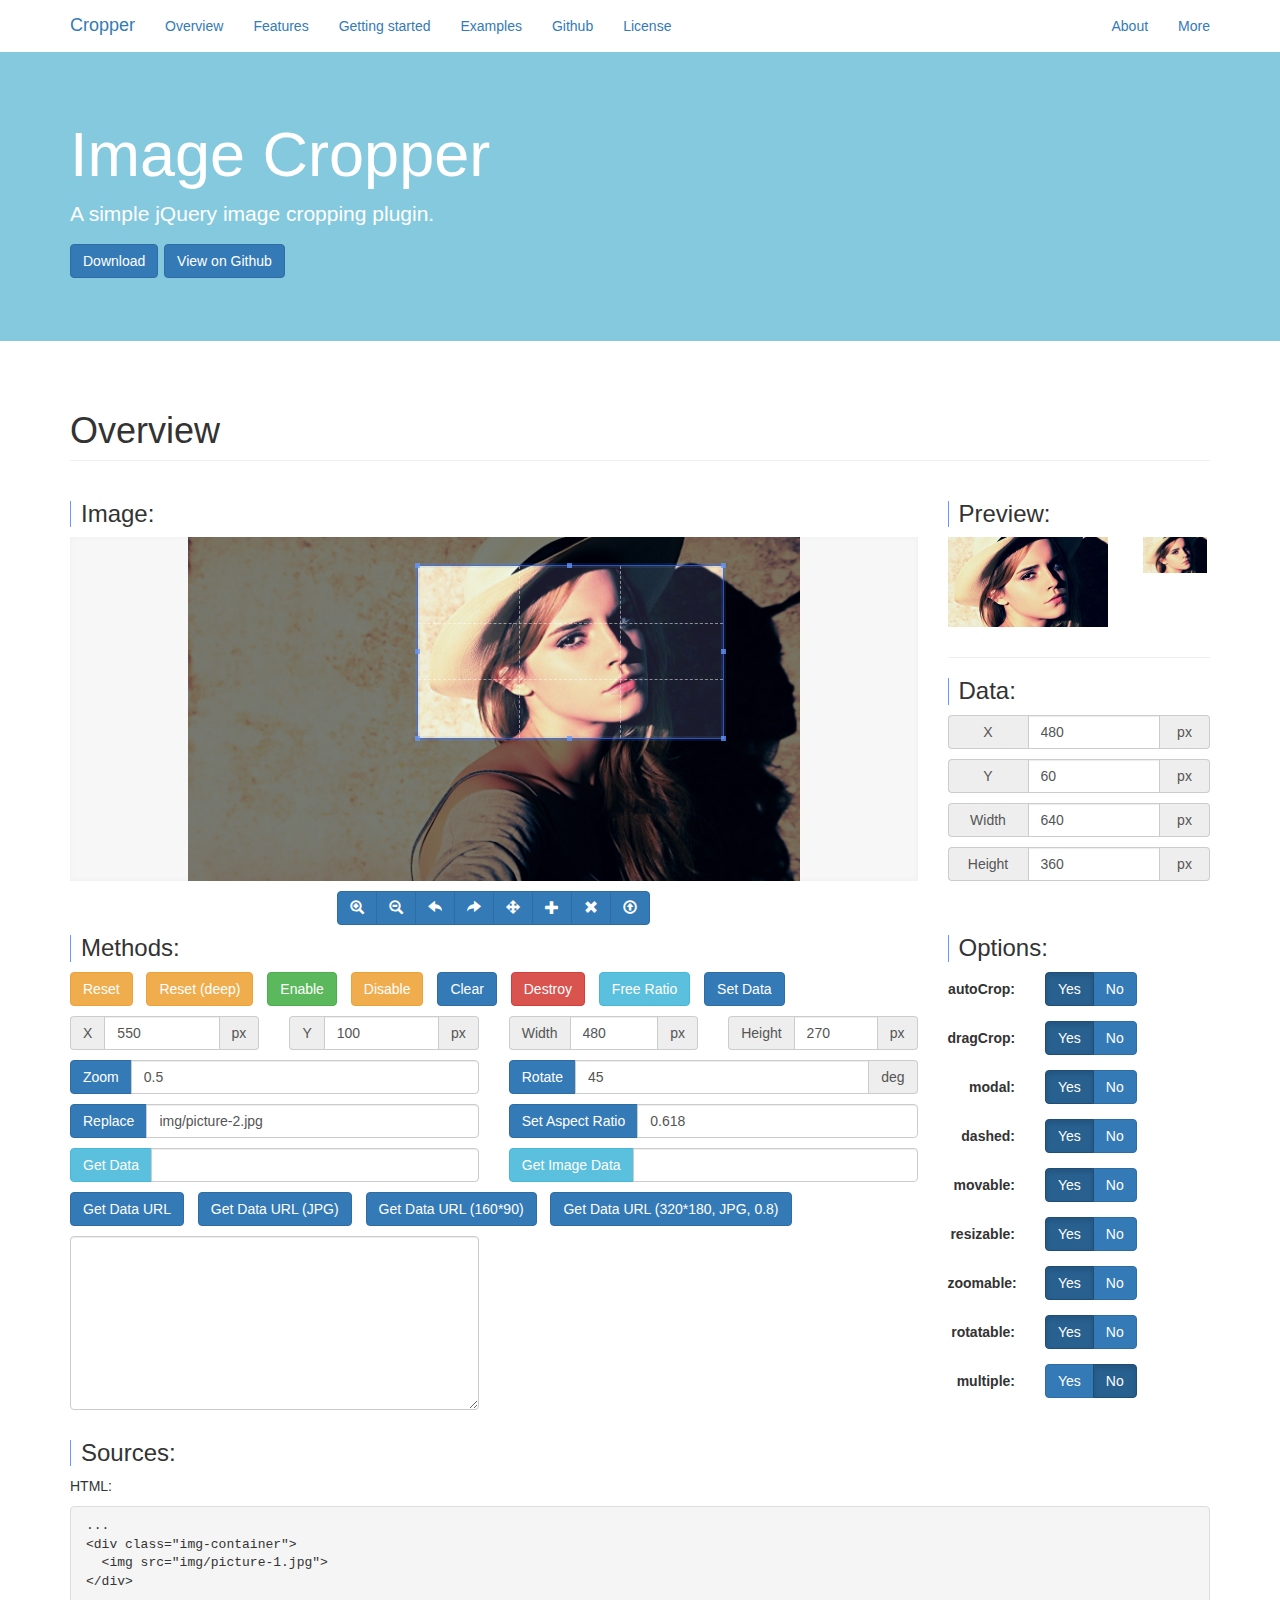
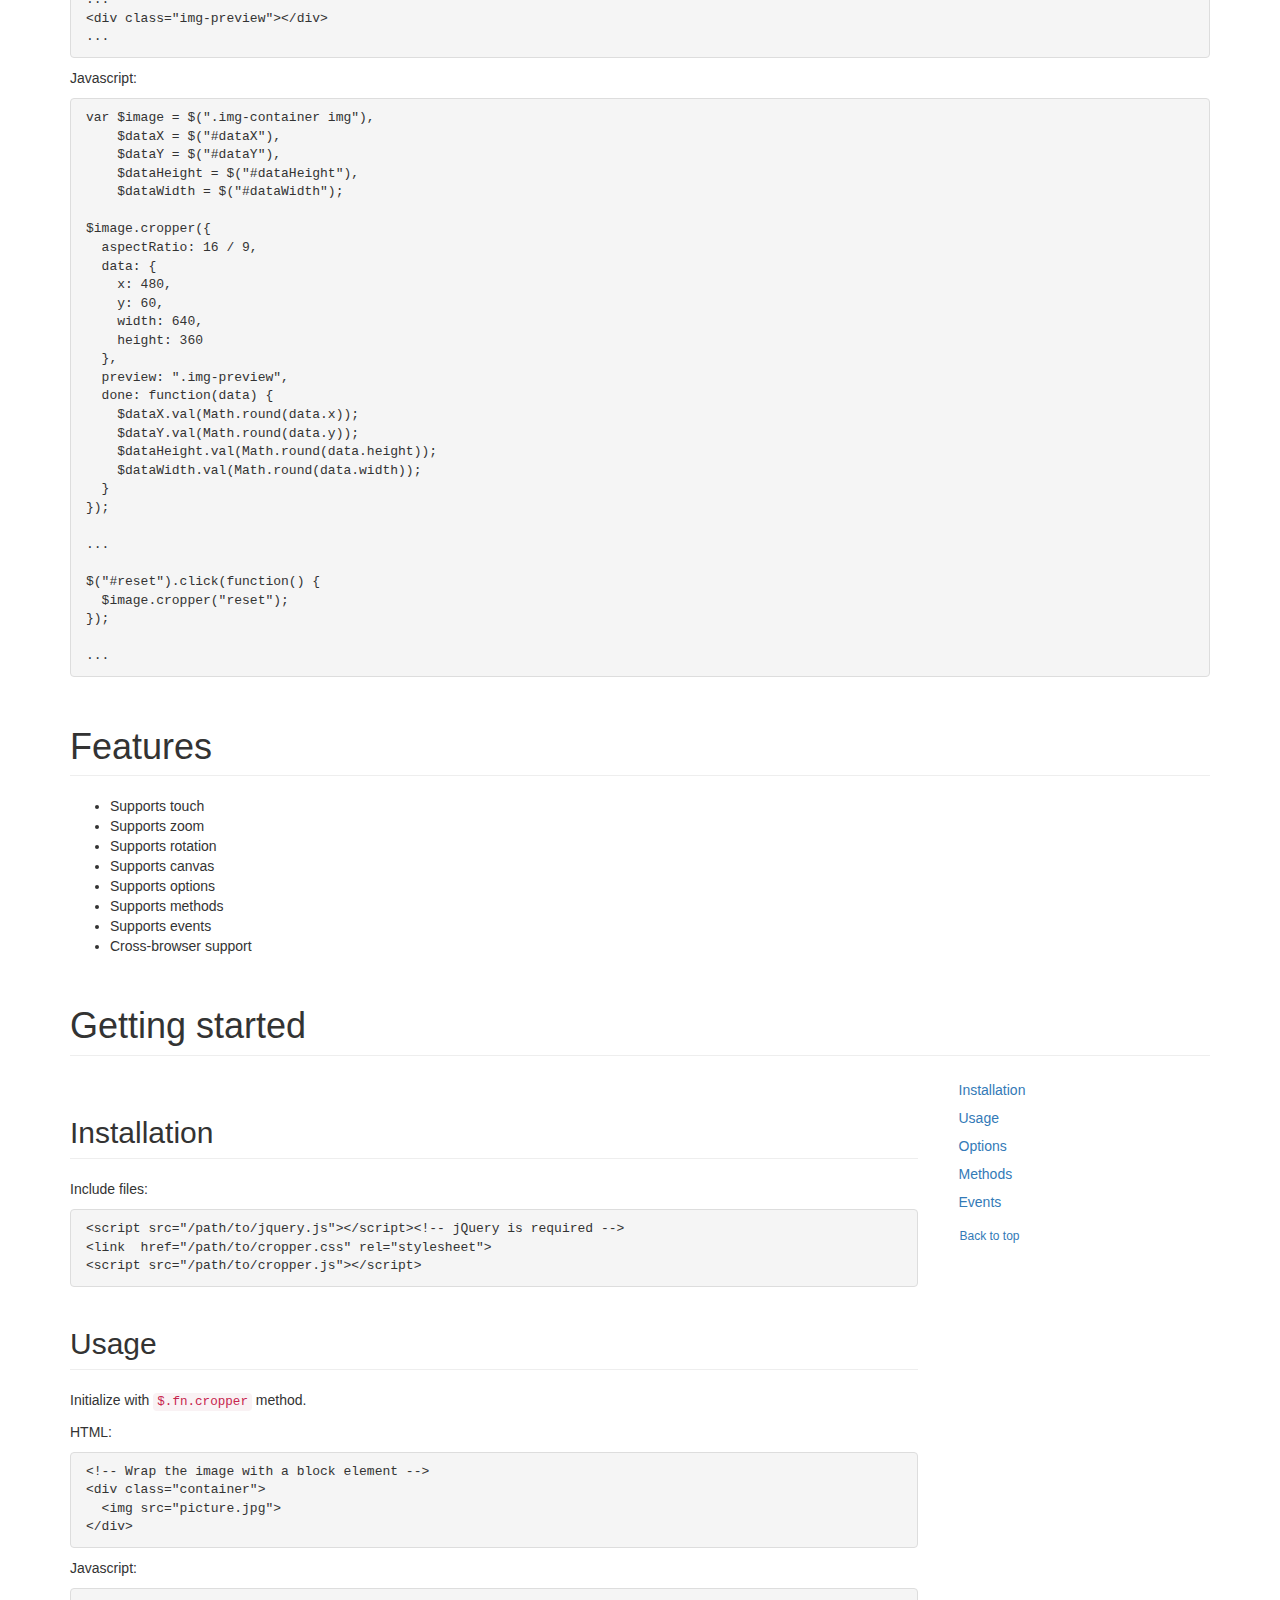
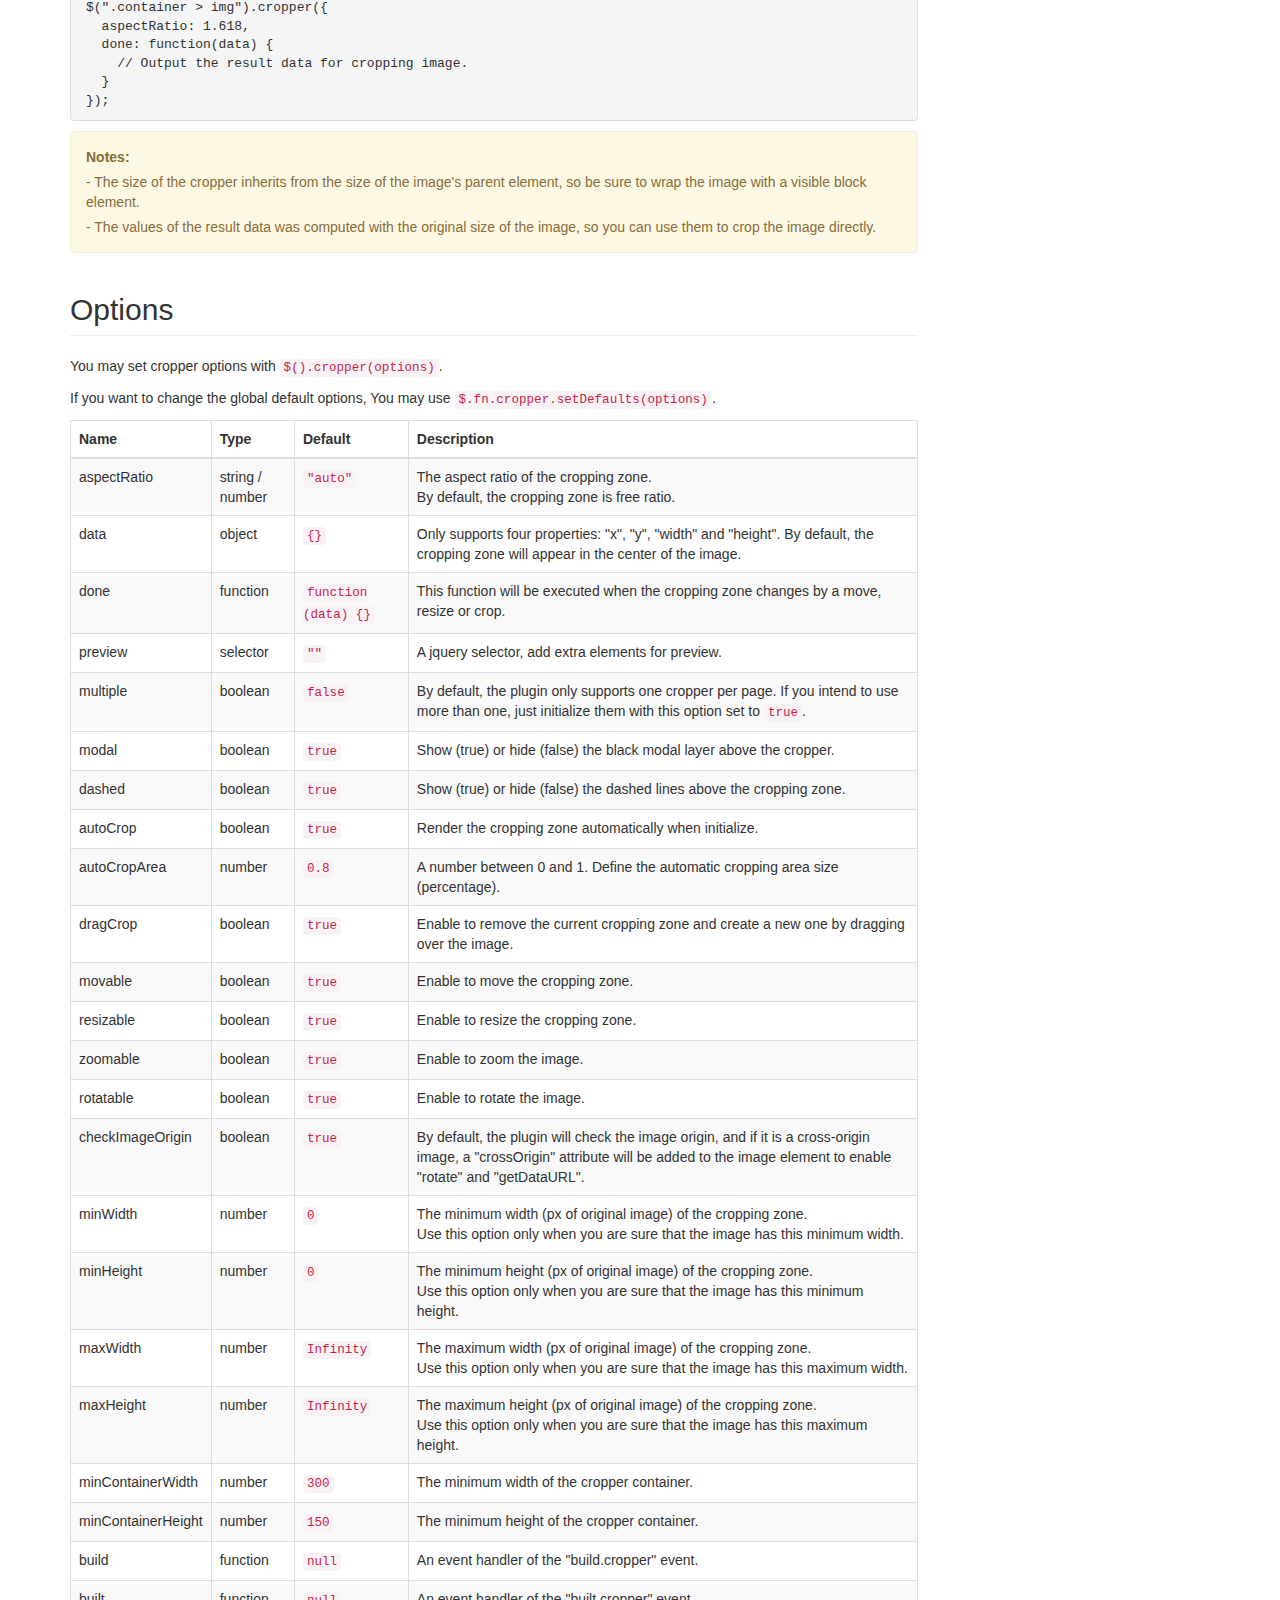
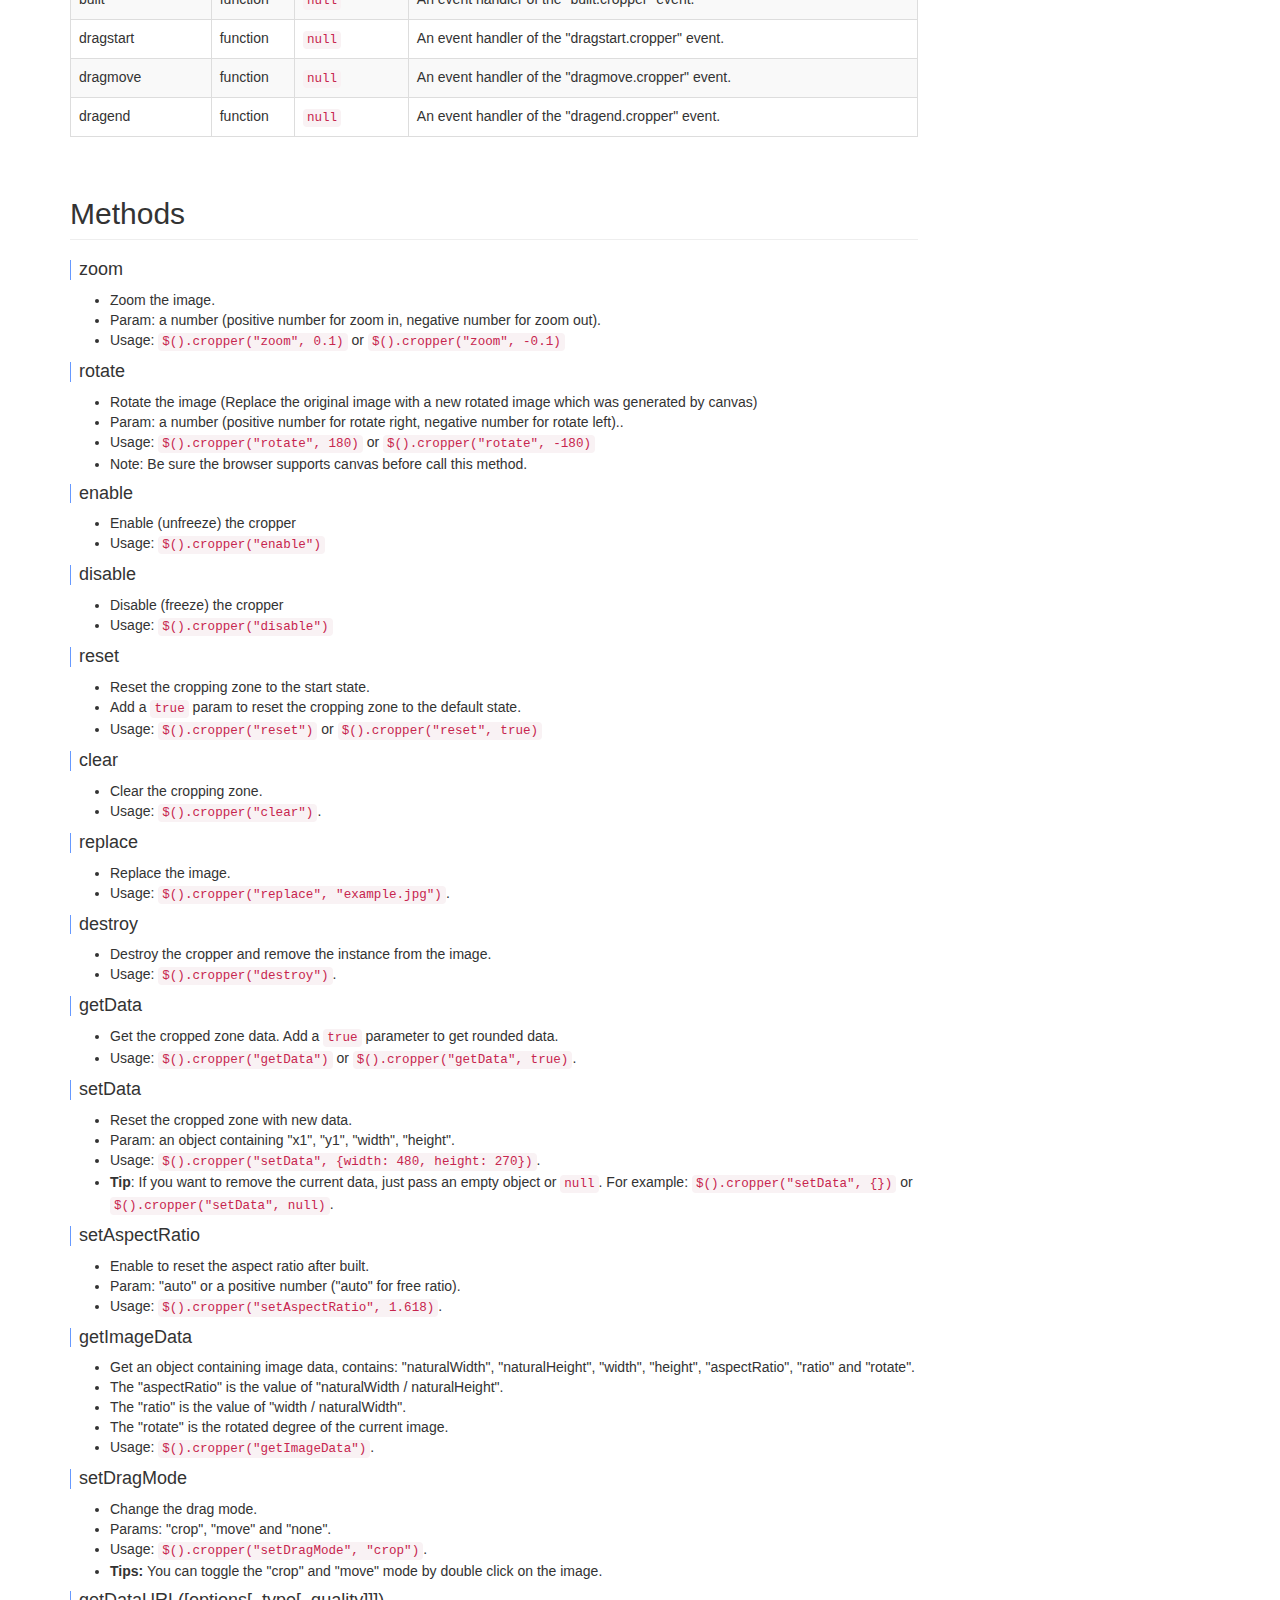
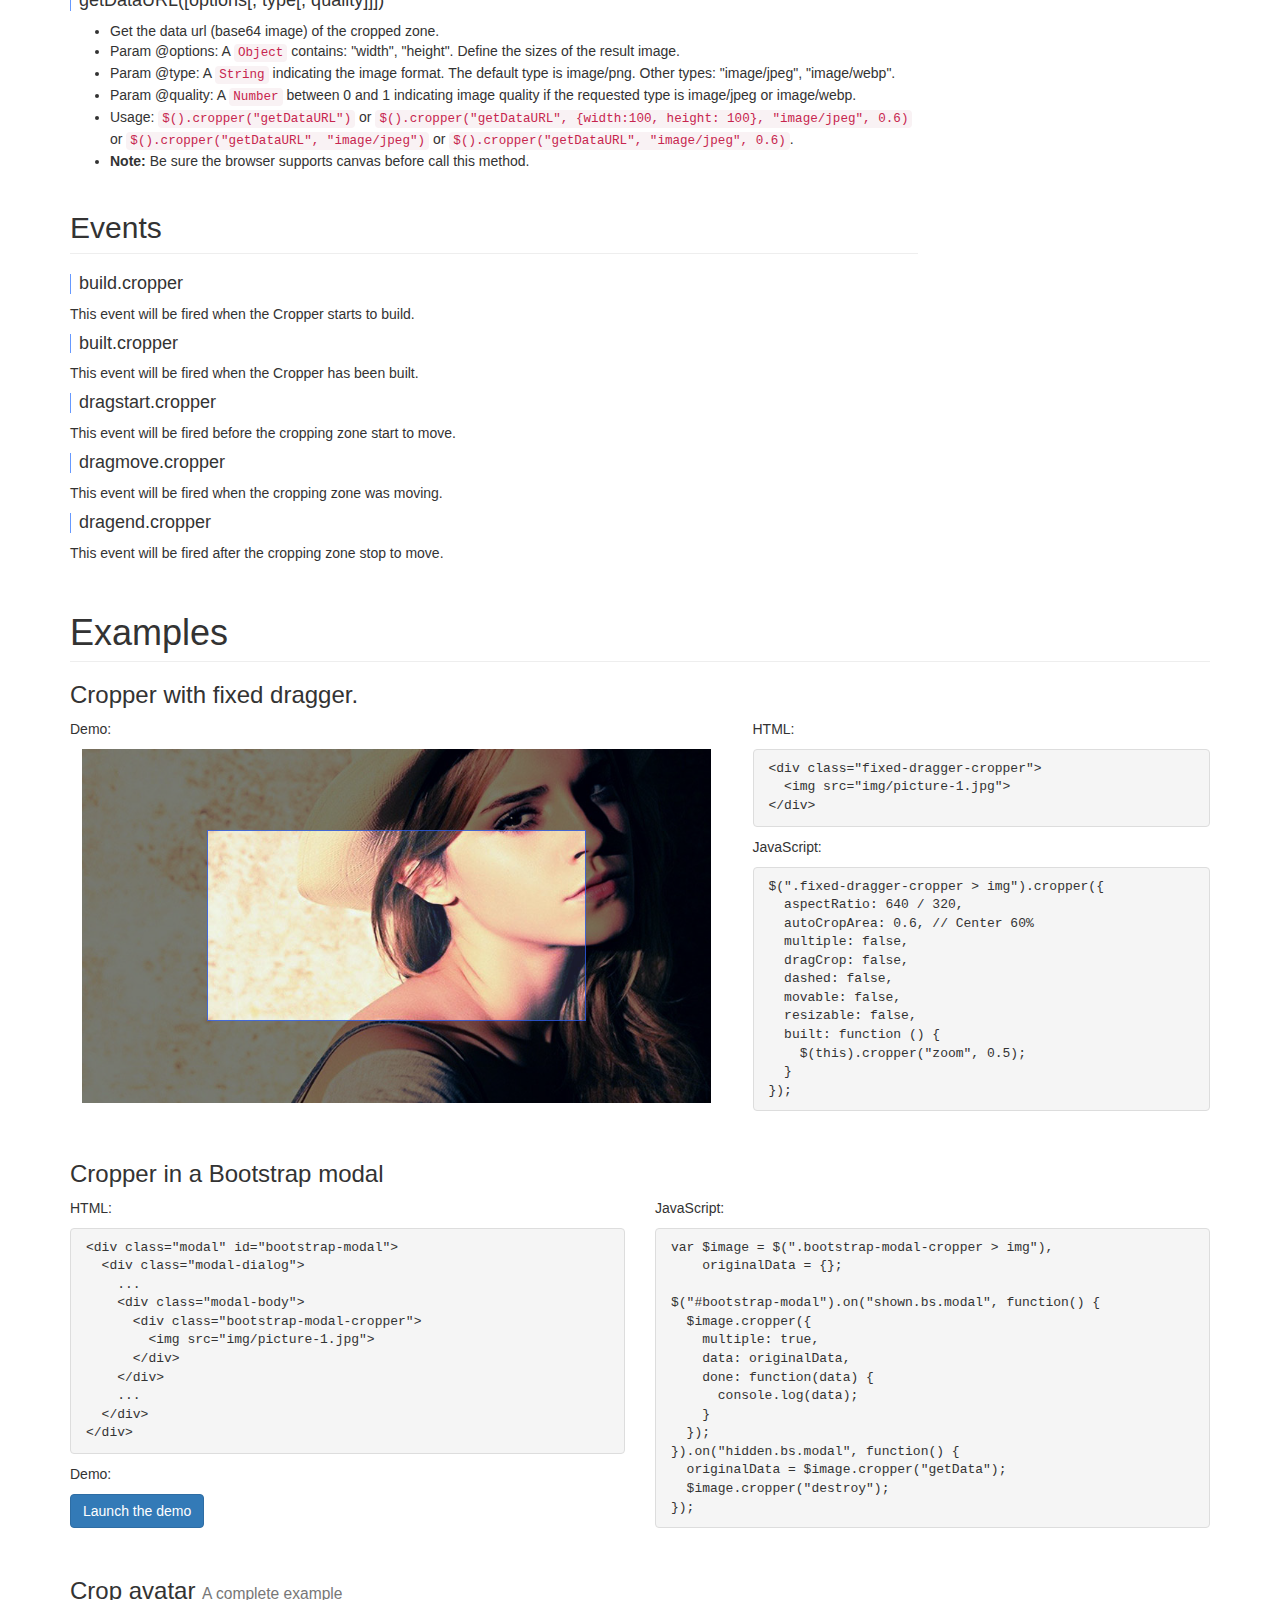
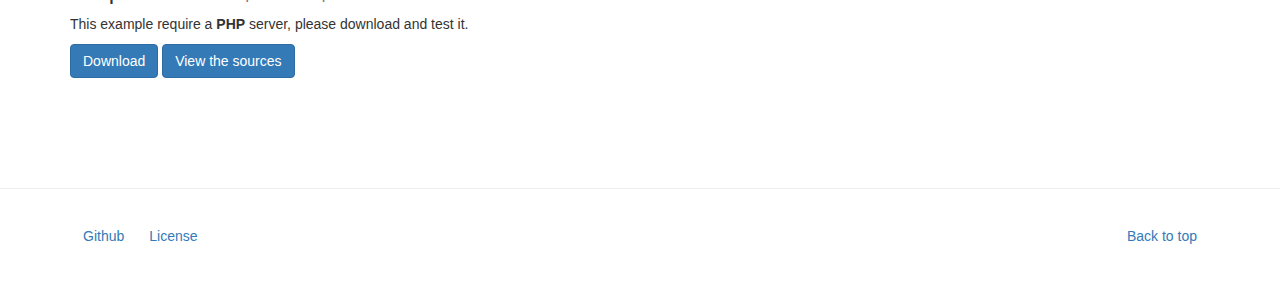
<file: 0.7.9/index.html>
<!DOCTYPE html>
<html>
<head>
  <meta charset="utf-8">
  <meta content="IE=edge" http-equiv="X-UA-Compatible">
  <meta name="viewport" content="width=device-width, initial-scale=1">
  <meta name="description" content="A simple jQuery image cropping plugin.">
  <meta name="keywords" content="HTML, CSS, JS, JavaScript, jQuery plugin, image cropping, front-end, frontend, web development">
  <meta name="author" content="Fengyuan Chen">
  <title>Image Cropper - Fengyuan Chen</title>
  <link href="apple-touch-icon-precomposed.png" rel="apple-touch-icon-precomposed">
  <link href="favicon.ico" rel="shortcut icon">
  <link href="favicon.ico" rel="icon">
  <link href="http://maxcdn.bootstrapcdn.com/bootstrap/3.2.0/css/bootstrap.min.css" rel="stylesheet">
  <link href="http://fengyuanchen.github.io/assets/css/prettify.css" rel="stylesheet">
  <link href="dist/cropper.min.css" rel="stylesheet">
  <link href="css/docs.css" rel="stylesheet">

  <!-- HTML5 shim and Respond.js for IE8 support of HTML5 elements and media queries -->
  <!--[if lt IE 9]>
    <script src="https://oss.maxcdn.com/html5shiv/3.7.2/html5shiv.min.js"></script>
    <script src="https://oss.maxcdn.com/respond/1.4.2/respond.min.js"></script>
  <![endif]-->
</head>
<body>
  <!-- header -->
  <header class="navbar navbar-static-top docs-navbar-top" id="top">
    <div class="container">
      <div class="navbar-header">
        <button class="navbar-toggle" data-target=".navbar-collapse" data-toggle="collapse" type="button">
          <span class="sr-only">Toggle navigation</span>
          <span class="icon-bar"></span>
          <span class="icon-bar"></span>
          <span class="icon-bar"></span>
        </button>
        <a class="navbar-brand" href="javascript:void(0);">Cropper</a>
      </div>
      <nav class="collapse navbar-collapse" role="navigation">
        <ul class="nav navbar-nav">
          <li><a href="#overview">Overview</a></li>
          <li><a href="#features">Features</a></li>
          <li><a href="#getting-started">Getting started</a></li>
          <li><a href="#examples">Examples</a></li>
          <li><a href="//github.com/fengyuanchen/cropper">Github</a></li>
          <li><a href="//github.com/fengyuanchen/cropper/blob/master/LICENSE.md">License</a></li>
        </ul>
        <ul class="nav navbar-nav navbar-right">
          <li><a href="//github.com/fengyuanchen/">About</a></li>
          <li><a href="/">More</a></li>
        </ul>
      </nav>
    </div>
  </header>

  <!-- Banner -->
  <div class="jumbotron docs-jumbotron">
    <div class="container">
      <h1>Image Cropper</h1>
      <p>A simple jQuery image cropping plugin.</p>
      <p>
        <a class="btn btn-primary" href="//github.com/fengyuanchen/cropper/archive/master.zip">Download</a>
        <a class="btn btn-primary" href="//github.com/fengyuanchen/cropper">View on Github</a>
      </p>
    </div>
  </div>

  <!-- content -->

  <!-- Overview -->
  <div class="container docs-overview">
    <h1 class="page-header" id="overview">Overview</h1>
    <div class="row">
      <div class="col-md-9">
        <h3>Image:</h3>
        <div class="img-container"><img src="img/picture-1.jpg"></div>
        <div class="docs-toolbar">
          <div class="btn-group">
            <button class="btn btn-primary" data-method="zoom" data-option="0.1" type="button" title="Zoom In">
              <span class="docs-tooltip" data-toggle="tooltip" title="$().cropper(&quot;zoom&quot;, 0.1)">
                <span class="glyphicon glyphicon-zoom-in"></span>
              </span>
            </button>
            <button class="btn btn-primary" data-method="zoom" data-option="-0.1" type="button" title="Zoom Out">
              <span class="docs-tooltip" data-toggle="tooltip" title="$().cropper(&quot;zoom&quot;, -0.1)">
                <span class="glyphicon glyphicon-zoom-out"></span>
              </span>
            </button>
            <button class="btn btn-primary" data-method="rotate" data-option="-90" type="button" title="Rotate Left">
              <span class="docs-tooltip" data-toggle="tooltip" title="$().cropper(&quot;rotate&quot;, -90)">
                <span class="glyphicon glyphicon-share-alt docs-flip-horizontal"></span>
              </span>
            </button>
            <button class="btn btn-primary" data-method="rotate" data-option="90" type="button" title="Rotate Right">
              <span class="docs-tooltip" data-toggle="tooltip" title="$().cropper(&quot;rotate&quot;, 90)">
                <span class="glyphicon glyphicon-share-alt"></span>
              </span>
            </button>
            <button class="btn btn-primary" data-method="setDragMode" data-option="move" type="button" title="Move">
              <span class="docs-tooltip" data-toggle="tooltip" title="$().cropper(&quot;setDragMode&quot;, &quot;move&quot;)">
                <span class="glyphicon glyphicon-move"></span>
              </span>
            </button>
            <button class="btn btn-primary" data-method="setDragMode" data-option="crop" type="button" title="Crop">
              <span class="docs-tooltip" data-toggle="tooltip" title="$().cropper(&quot;setDragMode&quot;, &quot;crop&quot;)">
                <span class="glyphicon glyphicon-plus"></span>
              </span>
            </button>
            <button class="btn btn-primary" data-method="clear" type="button" title="Clear">
              <span class="docs-tooltip" data-toggle="tooltip" title="$().cropper(&quot;clear&quot;)">
                <span class="glyphicon glyphicon-remove"></span>
              </span>
            </button>
            <label class="btn btn-primary" for="inputImage" title="Upload image file">
              <input class="hide" id="inputImage" name="file" type="file" accept="image/*">
              <span class="docs-tooltip" data-toggle="tooltip" title="Import image with Blob URLs">
                <span class="glyphicon glyphicon-upload"></span>
              </span>
            </label>
            <!-- <button class="btn btn-primary" id="download" type="button" title="Download cropped image">
              <span class="docs-tooltip" data-toggle="tooltip" title="Export image with &quot;getDataURL&quot;">
                <span class="glyphicon glyphicon-download"></span>
              </span>
            </button> -->
          </div>
        </div>
      </div>
      <div class="col-md-3">
        <h3>Preview:</h3>
        <div class="row">
          <div class="col-md-8">
            <div class="img-preview img-preview-sm"></div>
          </div>
          <div class="col-md-4">
            <div class="img-preview img-preview-xs"></div>
          </div>
        </div>
        <hr>
        <h3>Data:</h3>
        <div class="docs-data">
          <div class="input-group">
            <label class="input-group-addon" for="dataX">X</label>
            <input class="form-control" id="dataX" type="text" placeholder="x">
            <span class="input-group-addon">px</span>
          </div>
          <div class="input-group">
            <label class="input-group-addon" for="dataY">Y</label>
            <input class="form-control" id="dataY" type="text" placeholder="y">
            <span class="input-group-addon">px</span>
          </div>
          <div class="input-group">
            <label class="input-group-addon" for="dataWidth">Width</label>
            <input class="form-control" id="dataWidth" type="text" placeholder="width">
            <span class="input-group-addon">px</span>
          </div>
          <div class="input-group">
            <label class="input-group-addon" for="dataHeight">Height</label>
            <input class="form-control" id="dataHeight" type="text" placeholder="height">
            <span class="input-group-addon">px</span>
          </div>
          <!-- <div class="input-group">
            <label class="input-group-addon" for="dataRotate">Rotate</label>
            <input class="form-control" id="dataRotate" type="text" placeholder="rotate">
            <span class="input-group-addon">deg</span>
          </div> -->
        </div>
      </div>
    </div>
    <div class="row">
      <div class="col-md-9">
        <div class="docs-btn-group">
          <h3>Methods:</h3>
          <div class="button-group">
            <button class="btn btn-warning" id="reset" data-method="reset" data-toggle="tooltip" type="button" title="$().cropper(&quot;reset&quot;)">Reset</button>
            <button class="btn btn-warning" id="reset2" data-method="reset" data-option="true" data-toggle="tooltip" type="button" title="$().cropper(&quot;reset&quot;, true)">Reset (deep)</button>
            <button class="btn btn-success" id="enable" data-method="enable" type="button">Enable</button>
            <button class="btn btn-warning" id="disable" data-method="disable" type="button">Disable</button>
            <button class="btn btn-primary" id="clear" data-method="clear" type="button">Clear</button>
            <button class="btn btn-danger" id="destroy" data-method="destroy" type="button">Destroy</button>
            <button class="btn btn-info" id="freeRatio" data-method="setAspectRatio" data-option="auto" data-toggle="tooltip" type="button" title="$().cropper(&quot;setAspectRatio&quot;, &quot;auto&quot;)">Free Ratio</button>
            <button class="btn btn-primary" id="setData" type="button" title="Set with the following data">Set Data</button>
          </div>

          <div class="row">
            <div class="col-sm-6 col-md-3">
              <div class="input-group">
                <span class="input-group-addon">X</span>
                <input class="form-control" id="setDataX" type="number" value="550">
                <span class="input-group-addon">px</span>
              </div>
            </div>
            <div class="col-sm-6 col-md-3">
              <div class="input-group">
                <span class="input-group-addon">Y</span>
                <input class="form-control" id="setDataY" type="number" value="100">
                <span class="input-group-addon">px</span>
              </div>
            </div>
            <div class="col-sm-6 col-md-3">
              <div class="input-group">
                <span class="input-group-addon">Width</span>
                <input class="form-control" id="setDataWidth" type="number" value="480">
                <span class="input-group-addon">px</span>
              </div>
            </div>
            <div class="col-sm-6 col-md-3">
              <div class="input-group">
                <span class="input-group-addon">Height</span>
                <input class="form-control" id="setDataHeight" type="number" value="270">
                <span class="input-group-addon">px</span>
              </div>
            </div>
          </div>

          <div class="row">
            <div class="col-sm-6 col-md-6">
              <div class="input-group">
                <span class="input-group-btn">
                  <button class="btn btn-primary" id="zoom" type="button">Zoom</button>
                </span>
                <input class="form-control" id="zoomWith" type="number" value="0.5">
              </div>
            </div>
            <div class="col-sm-6 col-md-6">
              <div class="input-group">
                <span class="input-group-btn">
                  <button class="btn btn-primary" id="rotate" type="button">Rotate</button>
                </span>
                <input class="form-control" id="rotateWith" type="number" value="45">
                <span class="input-group-addon">deg</span>
              </div>
            </div>
          </div>

          <div class="row">
            <div class="col-sm-6 col-md-6">
              <div class="input-group">
                <span class="input-group-btn">
                  <button class="btn btn-primary" id="replace" type="button">Replace</button>
                </span>
                <input class="form-control" id="replaceWith" type="text" value="img/picture-2.jpg" placeholder="Input image URL">
              </div>
            </div>
            <div class="col-sm-6 col-md-6">
              <div class="input-group">
                <span class="input-group-btn">
                  <button class="btn btn-primary" id="setAspectRatio" type="button">Set Aspect Ratio</button>
                </span>
                <input class="form-control" id="setAspectRatioWith" type="text" value="0.618" placeholder="Input aspect ratio">
              </div>
            </div>
          </div>

          <div class="row">
            <div class="col-sm-6 col-md-6">
              <div class="input-group">
                <span class="input-group-btn">
                  <button class="btn btn-info" id="getData" type="button">Get Data</button>
                </span>
                <input class="form-control" id="getDataInto" type="text">
              </div>
            </div>
            <div class="col-sm-6 col-md-6">
              <div class="input-group">
                <span class="input-group-btn">
                  <button class="btn btn-info" id="getImageData" type="button">Get Image Data</button>
                </span>
                <input class="form-control" id="getImageDataInto" type="text">
              </div>
            </div>
          </div>

          <div class="row docs-data-url">
            <div class="col-sm-12">
              <button class="btn btn-primary" id="getDataURL" data-toggle="tooltip" type="button" title="$().cropper(&quot;getDataURL&quot;)">Get Data URL</button>
              <button class="btn btn-primary" id="getDataURL2" data-toggle="tooltip" type="button" title="$().cropper(&quot;getDataURL&quot;, &quot;image/jpeg&quot;)">Get Data URL (JPG)</button>
              <button class="btn btn-primary" id="getDataURL3" data-toggle="tooltip" type="button" title="$().cropper(&quot;getDataURL&quot;, {width: 160, height: 90})">Get Data URL (160*90)</button>
              <button class="btn btn-primary" id="getDataURL4" data-toggle="tooltip" type="button" title="$().cropper(&quot;getDataURL&quot;, {width: 320, height: 180}, &quot;image/jpeg&quot;, 0.8)">Get Data URL (320*180, JPG, 0.8)</button>
            </div>
            <div class="col-sm-6">
              <textarea class="form-control" id="dataURLInto" rows="8"></textarea>
            </div>
            <div class="col-sm-6">
              <div id="dataURLView"></div>
            </div>
          </div>
        </div>
      </div>
      <div class="col-md-3">
        <h3>Options:</h3>
        <form class="form-horizontal docs-options" role="form">
          <div class="form-group">
            <label class="col-xs-4 control-label">autoCrop:</label>
            <div class="col-xs-8">
              <div class="btn-group" data-toggle="buttons">
                <label class="btn btn-primary active">
                  <input id="autoCrop1" name="autoCrop" type="radio" value="true" checked> Yes
                </label>
                <label class="btn btn-primary">
                  <input id="autoCrop2" name="autoCrop" type="radio" value="false"> No
                </label>
              </div>
            </div>
          </div>
          <div class="form-group">
            <label class="col-xs-4 control-label">dragCrop:</label>
            <div class="col-xs-8">
              <div class="btn-group" data-toggle="buttons">
                <label class="btn btn-primary active">
                  <input id="dragCrop1" name="dragCrop" type="radio" value="true" checked> Yes
                </label>
                <label class="btn btn-primary">
                  <input id="dragCrop2" name="dragCrop" type="radio" value="false"> No
                </label>
              </div>
            </div>
          </div>
          <div class="form-group">
            <label class="col-xs-4 control-label">modal:</label>
            <div class="col-xs-8">
              <div class="btn-group" data-toggle="buttons">
                <label class="btn btn-primary active">
                  <input id="modal1" name="modal" type="radio" value="true" checked> Yes
                </label>
                <label class="btn btn-primary">
                  <input id="modal2" name="modal" type="radio" value="false"> No
                </label>
              </div>
            </div>
          </div>
          <div class="form-group">
            <label class="col-xs-4 control-label">dashed:</label>
            <div class="col-xs-8">
              <div class="btn-group" data-toggle="buttons">
                <label class="btn btn-primary active">
                  <input id="dashed1" name="dashed" type="radio" value="true" checked> Yes
                </label>
                <label class="btn btn-primary">
                  <input id="dashed2" name="dashed" type="radio" value="false"> No
                </label>
              </div>
            </div>
          </div>
          <div class="form-group">
            <label class="col-xs-4 control-label">movable:</label>
            <div class="col-xs-8">
              <div class="btn-group" data-toggle="buttons">
                <label class="btn btn-primary active">
                  <input id="movable1" name="movable" type="radio" value="true" checked> Yes
                </label>
                <label class="btn btn-primary">
                  <input id="movable2" name="movable" type="radio" value="false"> No
                </label>
              </div>
            </div>
          </div>
          <div class="form-group">
            <label class="col-xs-4 control-label">resizable:</label>
            <div class="col-xs-8">
              <div class="btn-group" data-toggle="buttons">
                <label class="btn btn-primary active">
                  <input id="resizable1" name="resizable" type="radio" value="true" checked> Yes
                </label>
                <label class="btn btn-primary">
                  <input id="resizable2" name="resizable" type="radio" value="false"> No
                </label>
              </div>
            </div>
          </div>
          <div class="form-group">
            <label class="col-xs-4 control-label">zoomable:</label>
            <div class="col-xs-8">
              <div class="btn-group" data-toggle="buttons">
                <label class="btn btn-primary active">
                  <input id="zoomable1" name="zoomable" type="radio" value="true" checked> Yes
                </label>
                <label class="btn btn-primary">
                  <input id="zoomable2" name="zoomable" type="radio" value="false"> No
                </label>
              </div>
            </div>
          </div>
          <div class="form-group">
            <label class="col-xs-4 control-label">rotatable:</label>
            <div class="col-xs-8">
              <div class="btn-group" data-toggle="buttons">
                <label class="btn btn-primary active">
                  <input id="rotatable1" name="rotatable" type="radio" value="true" checked> Yes
                </label>
                <label class="btn btn-primary">
                  <input id="rotatable2" name="rotatable" type="radio" value="false"> No
                </label>
              </div>
            </div>
          </div>
          <div class="form-group">
            <label class="col-xs-4 control-label">multiple:</label>
            <div class="col-xs-8">
              <div class="btn-group" data-toggle="buttons">
                <label class="btn btn-primary">
                  <input id="multiple1" name="multiple" type="radio" value="true"> Yes
                </label>
                <label class="btn btn-primary active">
                  <input id="multiple2" name="multiple" type="radio" value="false" checked> No
                </label>
              </div>
            </div>
          </div>
        </form>
      </div>
    </div>
    <div class="sources">
      <h3>Sources:</h3>
      <p>HTML:</p>
      <pre class="prettyprint">...
&lt;div class=&quot;img-container&quot;&gt;
  &lt;img src=&quot;img/picture-1.jpg&quot;&gt;
&lt;/div&gt;
...
&lt;div class=&quot;img-preview&quot;&gt;&lt;/div&gt;
...</pre>
      <p>Javascript:</p>
      <pre class="prettyprint">var $image = $(&quot;.img-container img&quot;),
    $dataX = $(&quot;#dataX&quot;),
    $dataY = $(&quot;#dataY&quot;),
    $dataHeight = $(&quot;#dataHeight&quot;),
    $dataWidth = $(&quot;#dataWidth&quot;);

$image.cropper({
  aspectRatio: 16 / 9,
  data: {
    x: 480,
    y: 60,
    width: 640,
    height: 360
  },
  preview: &quot;.img-preview&quot;,
  done: function(data) {
    $dataX.val(Math.round(data.x));
    $dataY.val(Math.round(data.y));
    $dataHeight.val(Math.round(data.height));
    $dataWidth.val(Math.round(data.width));
  }
});

...

$(&quot;#reset&quot;).click(function() {
  $image.cropper(&quot;reset&quot;);
});

...</pre>
    </div>
  </div>

  <!-- Features -->
  <div class="container">
    <h1 class="page-header" id="features">Features</h1>
    <ul>
      <li>Supports touch</li>
      <li>Supports zoom</li>
      <li>Supports rotation</li>
      <li>Supports canvas</li>
      <li>Supports options</li>
      <li>Supports methods</li>
      <li>Supports events</li>
      <li>Cross-browser support</li>
    </ul>
  </div>

  <!-- Getting started -->
  <div class="container docs-getting-started">
    <h1 class="page-header" id="getting-started">Getting started</h1>
    <div class="row">
      <div class="col-md-9">
        <!-- Installation -->
        <h2 class="page-header" id="installation">Installation</h2>
        <p>Include files:</p>
        <pre class="prettyprint">&lt;script src=&quot;/path/to/jquery.js&quot;&gt;&lt;/script&gt;&lt;!-- jQuery is required --&gt;
&lt;link  href=&quot;/path/to/cropper.css&quot; rel=&quot;stylesheet&quot;&gt;
&lt;script src=&quot;/path/to/cropper.js&quot;&gt;&lt;/script&gt;</pre>

        <!-- Usage -->
        <h2 class="page-header" id="usage">Usage</h2>
        <p>Initialize with <code>$.fn.cropper</code> method.</p>
        <p>HTML:</p>
        <pre class="prettyprint">&lt;!-- Wrap the image with a block element --&gt;
&lt;div class=&quot;container&quot;&gt;
  &lt;img src=&quot;picture.jpg&quot;&gt;
&lt;/div&gt;</pre>
        <p>Javascript:</p>
        <pre class="prettyprint">$(&quot;.container &gt; img&quot;).cropper({
  aspectRatio: 1.618,
  done: function(data) {
    // Output the result data for cropping image.
  }
});</pre>
        <div class="alert alert-warning">
          <p><strong>Notes:</strong></p>
          <p>- The size of the cropper inherits from the size of the image's parent element, so be sure to wrap the image with a visible block element.</p>
          <p>- The values of the result data was computed with the original size of the image, so you can use them to crop the image directly.</p>
        </div>

        <!-- Options -->
        <h2 class="page-header" id="options">Options</h2>
        <p>You may set cropper options with <code>$().cropper(options)</code>.</p>
        <p>If you want to change the global default options, You may use <code>$.fn.cropper.setDefaults(options)</code>.</p>
        <div class="table-responsive">
          <table class="table table-bordered table-striped">
            <thead>
              <tr>
                <th>Name</th>
                <th>Type</th>
                <th>Default</th>
                <th>Description</th>
              </tr>
            </thead>
            <tbody>
              <tr>
                <td>aspectRatio</td>
                <td>string / number</td>
                <td><code>"auto"</code></td>
                <td>The aspect ratio of the cropping zone. <br>By default, the cropping zone is free ratio.</td>
              </tr>
              <tr>
                <td>data</td>
                <td>object</td>
                <td><code>{}</code></td>
                <td>Only supports four properties: "x", "y", "width" and "height". By default, the cropping zone will appear in the center of the image.</td>
              </tr>
              <tr>
                <td>done</td>
                <td>function</td>
                <td><code>function (data) {}</code></td>
                <td>This function will be executed when the cropping zone changes by a move, resize or crop.</td>
              </tr>
              <tr>
                <td>preview</td>
                <td>selector</td>
                <td><code>""</code></td>
                <td>A jquery selector, add extra elements for preview.</td>
              </tr>
              <tr>
                <td>multiple</td>
                <td>boolean</td>
                <td><code>false</code></td>
                <td>By default, the plugin only supports one cropper per page. If you intend to use more than one, just initialize them with this option set to <code>true</code>.</td>
              </tr>
              <tr>
                <td>modal</td>
                <td>boolean</td>
                <td><code>true</code></td>
                <td>Show (true) or hide (false) the black modal layer above the cropper.</td>
              </tr>
              <tr>
                <td>dashed</td>
                <td>boolean</td>
                <td><code>true</code></td>
                <td>Show (true) or hide (false) the dashed lines above the cropping zone.</td>
              </tr>
              <tr>
                <td>autoCrop</td>
                <td>boolean</td>
                <td><code>true</code></td>
                <td>Render the cropping zone automatically when initialize.</td>
              </tr>
              <tr>
                <td>autoCropArea</td>
                <td>number</td>
                <td><code>0.8</code></td>
                <td>A number between 0 and 1. Define the automatic cropping area size (percentage).</td>
              </tr>
              <tr>
                <td>dragCrop</td>
                <td>boolean</td>
                <td><code>true</code></td>
                <td>Enable to remove the current cropping zone and create a new one by dragging over the image.</td>
              </tr>
              <tr>
                <td>movable</td>
                <td>boolean</td>
                <td><code>true</code></td>
                <td>Enable to move the cropping zone.</td>
              </tr>
              <tr>
                <td>resizable</td>
                <td>boolean</td>
                <td><code>true</code></td>
                <td>Enable to resize the cropping zone.</td>
              </tr>
              <tr>
                <td>zoomable</td>
                <td>boolean</td>
                <td><code>true</code></td>
                <td>Enable to zoom the image.</td>
              </tr>
              <tr>
                <td>rotatable</td>
                <td>boolean</td>
                <td><code>true</code></td>
                <td>Enable to rotate the image.</td>
              </tr>
              <tr>
                <td>checkImageOrigin</td>
                <td>boolean</td>
                <td><code>true</code></td>
                <td>By default, the plugin will check the image origin, and if it is a cross-origin image, a "crossOrigin" attribute will be added to the image element to enable "rotate" and "getDataURL".</td>
              </tr>
              <tr>
                <td>minWidth</td>
                <td>number</td>
                <td><code>0</code></td>
                <td>The minimum width (px of original image) of the cropping zone. <br>Use this option only when you are sure that the image has this minimum width.</td>
              </tr>
              <tr>
                <td>minHeight</td>
                <td>number</td>
                <td><code>0</code></td>
                <td>The minimum height (px of original image) of the cropping zone. <br>Use this option only when you are sure that the image has this minimum height.</td>
              </tr>
              <tr>
                <td>maxWidth</td>
                <td>number</td>
                <td><code>Infinity</code></td>
                <td>The maximum width (px of original image) of the cropping zone. <br>Use this option only when you are sure that the image has this maximum width.</td>
              </tr>
              <tr>
                <td>maxHeight</td>
                <td>number</td>
                <td><code>Infinity</code></td>
                <td>The maximum height (px of original image) of the cropping zone. <br>Use this option only when you are sure that the image has this maximum height.</td>
              </tr>
              <tr>
                <td>minContainerWidth</td>
                <td>number</td>
                <td><code>300</code></td>
                <td>The minimum width of the cropper container.</td>
              </tr>
              <tr>
                <td>minContainerHeight</td>
                <td>number</td>
                <td><code>150</code></td>
                <td>The minimum height of the cropper container.</td>
              </tr>
              <tr>
                <td>build</td>
                <td>function</td>
                <td><code>null</code></td>
                <td>An event handler of the "build.cropper" event.</td>
              </tr>
              <tr>
                <td>built</td>
                <td>function</td>
                <td><code>null</code></td>
                <td>An event handler of the "built.cropper" event.</td>
              </tr>
              <tr>
                <td>dragstart</td>
                <td>function</td>
                <td><code>null</code></td>
                <td>An event handler of the "dragstart.cropper" event.</td>
              </tr>
              <tr>
                <td>dragmove</td>
                <td>function</td>
                <td><code>null</code></td>
                <td>An event handler of the "dragmove.cropper" event.</td>
              </tr>
              <tr>
                <td>dragend</td>
                <td>function</td>
                <td><code>null</code></td>
                <td>An event handler of the "dragend.cropper" event.</td>
              </tr>
            </tbody>
          </table>
        </div>

        <!-- Methods -->
        <h2 class="page-header" id="methods">Methods</h2>
        <h4>zoom</h4>
        <ul>
          <li>Zoom the image.</li>
          <li>Param: a number (positive number for zoom in, negative number for zoom out).</li>
          <li>Usage: <code>$().cropper("zoom", 0.1)</code> or <code>$().cropper("zoom", -0.1)</code></li>
        </ul>
        <h4>rotate</h4>
        <ul>
          <li>Rotate the image (Replace the original image with a new rotated image which was generated by canvas)</li>
          <li>Param: a number (positive number for rotate right, negative number for rotate left)..</li>
          <li>Usage: <code>$().cropper("rotate", 180)</code> or <code>$().cropper("rotate", -180)</code></li>
          <li>Note: Be sure the browser supports canvas before call this method.</li>
        </ul>
        <h4>enable</h4>
        <ul>
          <li>Enable (unfreeze) the cropper</li>
          <li>Usage: <code>$().cropper("enable")</code></li>
        </ul>
        <h4>disable</h4>
        <ul>
          <li>Disable (freeze) the cropper</li>
          <li>Usage: <code>$().cropper("disable")</code></li>
        </ul>
        <h4>reset</h4>
        <ul>
          <li>Reset the cropping zone to the start state.</li>
          <li>Add a <code>true</code> param to reset the cropping zone to the default state.</li>
          <li>Usage: <code>$().cropper("reset")</code> or <code>$().cropper("reset", true)</code></li>
        </ul>
        <h4>clear</h4>
        <ul>
          <li>Clear the cropping zone.</li>
          <li>Usage: <code>$().cropper("clear")</code>.</li>
        </ul>
        <h4>replace</h4>
        <ul>
          <li>Replace the image.</li>
          <li>Usage: <code>$().cropper("replace", "example.jpg")</code>.</li>
        </ul>
        <h4>destroy</h4>
        <ul>
          <li>Destroy the cropper and remove the instance from the image.</li>
          <li>Usage: <code>$().cropper("destroy")</code>.</li>
        </ul>
        <h4>getData</h4>
        <ul>
          <li>Get the cropped zone data. Add a <code>true</code> parameter to get rounded data.</li>
          <li>Usage: <code>$().cropper("getData")</code> or <code>$().cropper("getData", true)</code>.</li>
        </ul>
        <h4>setData</h4>
        <ul>
          <li>Reset the cropped zone with new data.</li>
          <li>Param: an object containing "x1", "y1", "width", "height".</li>
          <li>Usage: <code>$().cropper("setData", {width: 480, height: 270})</code>.</li>
          <li><strong>Tip</strong>: If you want to remove the current data, just pass an empty object or <code>null</code>. For example: <code>$().cropper("setData", {})</code> or <code>$().cropper("setData", null)</code>.</li>
        </ul>
        <h4>setAspectRatio</h4>
        <ul>
          <li>Enable to reset the aspect ratio after built.</li>
          <li>Param: "auto" or a positive number ("auto" for free ratio).</li>
          <li>Usage: <code>$().cropper("setAspectRatio", 1.618)</code>.</li>
        </ul>
        <h4>getImageData</h4>
        <ul>
          <li>Get an object containing image data, contains: "naturalWidth", "naturalHeight", "width", "height", "aspectRatio", "ratio" and "rotate".</li>
          <li>The "aspectRatio" is the value of "naturalWidth / naturalHeight".</li>
          <li>The "ratio" is the value of "width / naturalWidth".</li>
          <li>The "rotate" is the rotated degree of the current image.</li>
          <li>Usage: <code>$().cropper("getImageData")</code>.</li>
        </ul>
        <h4>setDragMode</h4>
        <ul>
          <li>Change the drag mode.</li>
          <li>Params: "crop", "move" and "none".</li>
          <li>Usage: <code>$().cropper("setDragMode", "crop")</code>.</li>
          <li><strong>Tips: </strong>You can toggle the "crop" and "move" mode by double click on the image.</li>
        </ul>
        <h4>getDataURL([options[, type[, quality]]])</h4>
        <ul>
          <li>Get the data url (base64 image) of the cropped zone.</li>
          <li>Param @options: A <code>Object</code> contains: "width", "height". Define the sizes of the result image.</li>
          <li>Param @type: A <code>String</code> indicating the image format. The default type is image/png. Other types: "image/jpeg", "image/webp".</li>
          <li>Param @quality: A <code>Number</code> between 0 and 1 indicating image quality if the requested type is image/jpeg or image/webp.</li>
          <li>Usage: <code>$().cropper("getDataURL")</code> or <code>$().cropper("getDataURL", {width:100, height: 100}, "image/jpeg", 0.6)</code> or <code>$().cropper("getDataURL", "image/jpeg")</code> or <code>$().cropper("getDataURL", "image/jpeg", 0.6)</code>.</li>
          <li><strong>Note: </strong>Be sure the browser supports canvas before call this method.</li>
        </ul>

        <!-- Events -->
        <h2 class="page-header" id="events">Events</h2>
        <h4>build.cropper</h4>
        <p>This event will be fired when the Cropper starts to build.</p>
        <h4>built.cropper</h4>
        <p>This event will be fired when the Cropper has been built.</p>
        <h4>dragstart.cropper</h4>
        <p>This event will be fired before the cropping zone start to move.</p>
        <h4>dragmove.cropper</h4>
        <p>This event will be fired when the cropping zone was moving.</p>
        <h4>dragend.cropper</h4>
        <p>This event will be fired after the cropping zone stop to move.</p>
      </div>
      <div class="col-md-3">
        <div class="hidden-print docs-sidebar" role="complementary">
          <ul class="nav">
            <li><a href="#installation">Installation</a></li>
            <li><a href="#usage">Usage</a></li>
            <li><a href="#options">Options</a></li>
            <li><a href="#methods">Methods</a></li>
            <li><a href="#events">Events</a></li>
          </ul>
          <a class="btn btn-link back-to-top" href="#top">Back to top</a>
        </div>
      </div>
    </div>
  </div>

  <!-- Examples -->
  <div class="container docs-examples">
    <h1 class="page-header" id="examples">Examples</h1>
    <h3>Cropper with fixed dragger.</h3>
    <div class="row">
      <div class="col-sm-7">
        <p>Demo:</p>
        <div class="fixed-dragger-cropper">
          <img src="img/picture-1.jpg" alt="Picture">
        </div>
      </div>
      <div class="col-sm-5">
        <p>HTML:</p>
        <pre class="prettyprint">&lt;div class=&quot;fixed-dragger-cropper&quot;&gt;
  &lt;img src=&quot;img/picture-1.jpg&quot;&gt;
&lt;/div&gt;</pre>
        <p>JavaScript:</p>
        <pre class="prettyprint">$(&quot;.fixed-dragger-cropper &gt; img&quot;).cropper({
  aspectRatio: 640 / 320,
  autoCropArea: 0.6, // Center 60%
  multiple: false,
  dragCrop: false,
  dashed: false,
  movable: false,
  resizable: false,
  built: function () {
    $(this).cropper(&quot;zoom&quot;, 0.5);
  }
});</pre>
      </div>
    </div>

    <br>

    <h3>Cropper in a Bootstrap modal</h3>
    <div class="row">
      <div class="col-sm-6">
        <p>HTML:</p>
        <pre class="prettyprint">&lt;div class=&quot;modal&quot; id=&quot;bootstrap-modal&quot;&gt;
  &lt;div class=&quot;modal-dialog&quot;&gt;
    ...
    &lt;div class=&quot;modal-body&quot;&gt;
      &lt;div class=&quot;bootstrap-modal-cropper&quot;&gt;
        &lt;img src=&quot;img/picture-1.jpg&quot;&gt;
      &lt;/div&gt;
    &lt;/div&gt;
    ...
  &lt;/div&gt;
&lt;/div&gt;</pre>

        <p>Demo:</p>
        <p><button class="btn btn-primary" data-target="#bootstrap-modal" data-toggle="modal" type="button">Launch the demo</button></p>
        <div class="modal fade" id="bootstrap-modal" aria-hidden="true" aria-labelledby="bootstrap-modal-label" role="dialog" tabindex="-1">
          <div class="modal-dialog">
            <div class="modal-content">
              <div class="modal-header">
                <button class="close" data-dismiss="modal" type="button" aria-hidden="true">&times;</button>
                <h4 class="modal-title" id="bootstrap-modal-label">Cropper</h4>
              </div>
              <div class="modal-body">
                <div class="bootstrap-modal-cropper"><img src="img/picture-1.jpg" alt="Picture"></div>
              </div>
              <div class="modal-footer">
                <button class="btn btn-primary" data-dismiss="modal" type="button">Close</button>
              </div>
            </div>
          </div>
        </div>
      </div>
      <div class="col-sm-6">
        <p>JavaScript:</p>
        <pre class="prettyprint">var $image = $(&quot;.bootstrap-modal-cropper &gt; img&quot;),
    originalData = {};

$(&quot;#bootstrap-modal&quot;).on(&quot;shown.bs.modal&quot;, function() {
  $image.cropper({
    multiple: true,
    data: originalData,
    done: function(data) {
      console.log(data);
    }
  });
}).on(&quot;hidden.bs.modal&quot;, function() {
  originalData = $image.cropper(&quot;getData&quot;);
  $image.cropper(&quot;destroy&quot;);
});
</pre>
      </div>
    </div>

    <br>

    <h3>Crop avatar <small>A complete example</small></h3>
    <p>This example require a <strong>PHP</strong> server, please download and test it.</p>
    <p>
      <a class="btn btn-primary" href="//github.com/fengyuanchen/cropper/archive/master.zip">Download</a>
      <a class="btn btn-primary" href="//github.com/fengyuanchen/cropper/tree/master/examples/crop-avatar">View the sources</a>
    </p>
  </div>

  <!-- footer -->
  <footer class="docs-footer">
    <div class="container clearfix">
      <div class="btn-group pull-left">
        <a class="btn btn-link" href="//github.com/fengyuanchen/cropper/">Github</a>
        <a class="btn btn-link" href="//github.com/fengyuanchen/cropper/blob/master/LICENSE.md">License</a>
      </div>
      <div class="btn-group pull-right">
        <a class="btn btn-link" href="#top" title="Back to top">Back to top</a>
      </div>
    </div>
  </footer>

  <!-- Alert -->
  <div class="docs-alert"><span class="warning message"></span></div>

  <script src="http://code.jquery.com/jquery-1.11.1.min.js"></script>
  <script src="http://maxcdn.bootstrapcdn.com/bootstrap/3.2.0/js/bootstrap.min.js"></script>
  <script src="http://fengyuanchen.github.io/assets/js/prettify.js"></script>
  <script src="http://fengyuanchen.github.io/assets/js/main.js"></script>
  <script src="dist/cropper.min.js"></script>
  <script src="js/docs.js"></script>
</body>
</html>
</file>
<file: css/main.css>
/* Basic */

body {
  margin: 0;
  overflow-x: hidden;
}

.browserupgrade {
  margin: 0;
  padding: 5px 15px;
  background-color: #ff851b;
  color: #fff;
  text-align: center;
}


/* Header */

.docs-header {
  margin-bottom: 0;
}

.navbar-toggle:hover,
.navbar-toggle:focus {
  border-color: #0074d9;
}

.navbar-toggle .icon-bar {
  background-color: #0074d9;
}


/* Jumbotron */

.docs-jumbotron {
  background-color: #0074d9;
  color: #fff;
}

.docs-jumbotron .version {
  font-size: 14px;
  color: #fff;
  filter: alpha(opacity=50);
  opacity: 0.5;
}

.docs-carbonads-container {
  position: relative;
}

.docs-carbonads {
  max-width: 350px;
  padding: 15px;
  border: 1px solid #ccc;
  border-radius: 4px;
  overflow: hidden;
}

.carbon-wrap {
  overflow: hidden;
}

.carbon-img {
  clear: left;
  float: left;
  display: block;
}

.carbon-text,
.carbon-poweredby {
  display: block;
  margin-left: 140px;
}

.carbon-text,
.carbon-text:hover,
.carbon-text:focus {
  color: #fff;
  text-decoration: none;
}

.carbon-poweredby,
.carbon-poweredby:hover,
.carbon-poweredby:focus {
  color: #ddd;
  text-decoration: none;
}

@media (min-width: 992px) {
  .docs-carbonads {
    position: absolute;
    right: 0;
    bottom: 5px;
  }
}


/* Content */

.img-container,
.img-preview {
  background-color: #f7f7f7;
  width: 100%;
  text-align: center;
}

.img-container {
  min-height: 200px;
  max-height: 516px;
  margin-bottom: 20px;
}

@media (min-width: 768px) {
  .img-container {
    min-height: 516px;
  }
}

.img-container > img {
  max-width: 100%;
}

.docs-preview {
  margin-right: -15px;
}

.img-preview {
  float: left;
  margin-right: 10px;
  margin-bottom: 10px;
  overflow: hidden;
}

.img-preview > img {
  max-width: 100%;
}

.preview-lg {
  width: 263px;
  height: 148px;
}

.preview-md {
  width: 139px;
  height: 78px;
}

.preview-sm {
  width: 69px;
  height: 39px;
}

.preview-xs {
  width: 35px;
  height: 20px;
  margin-right: 0;
}

.docs-data > .input-group {
  margin-bottom: 10px;
}

.docs-data > .input-group > label {
  min-width: 80px;
}

.docs-data > .input-group > span {
  min-width: 50px;
}

.docs-buttons > .btn,
.docs-buttons > .btn-group,
.docs-buttons > .form-control {
  margin-right: 5px;
  margin-bottom: 10px;
}

.docs-toggles > .btn,
.docs-toggles > .btn-group,
.docs-toggles > .dropdown {
  margin-bottom: 10px;
}

.docs-tooltip {
  display: block;
  margin: -6px -12px;
  padding: 6px 12px;
}

.docs-tooltip > .icon {
  margin: 0 -3px;
  vertical-align: top;
}

.tooltip-inner {
  white-space: normal;
}

.btn-upload .tooltip-inner,
.btn-toggle .tooltip-inner {
  white-space: nowrap;
}

.btn-toggle {
  padding: 6px;
}

.btn-toggle > .docs-tooltip {
  margin: -6px;
  padding: 6px;
}

@media (max-width: 400px) {
  .btn-group-crop {
    margin-right: -15px!important;
  }

  .btn-group-crop > .btn {
    padding-left: 5px;
    padding-right: 5px;
  }

  .btn-group-crop .docs-tooltip {
    margin-left: -5px;
    margin-right: -5px;
    padding-left: 5px;
    padding-right: 5px;
  }
}

.docs-options .dropdown-menu {
  width: 100%;
}

.docs-options .dropdown-menu > li {
  padding: 3px 20px;
}

.docs-options .dropdown-menu > li:hover {
  background-color: #f7f7f7;
}

.docs-options .dropdown-menu > li > label {
  display: block;
}

.docs-cropped .modal-body {
  text-align: center;
}

.docs-cropped .modal-body > img,
.docs-cropped .modal-body > canvas {
  max-width: 100%;
}

.docs-diagram .modal-dialog {
  max-width: 352px;
}


/* Footer */

.docs-footer {
  overflow: hidden;
}

.docs-footer ul {
  text-align: center;
  margin-bottom: 30px;
}

.hearts {
  position: relative;
  display: block;
  width: 100%;
  height: 30px;
  margin-top: 20px;
  margin-bottom: 20px;
  color: #ddd;
  font-size: 18px;
  line-height: 30px;
  text-align: center;
}

.hearts:hover {
  color: #ff4136;
}

.hearts:before {
  position: absolute;
  top: 50%;
  right: 0;
  left: 0;
  display: block;
  height: 0;
  border-top: 1px solid #eee;
  content: " ";
}

.hearts:after {
  position: relative;
  z-index: 1;
  padding-left: 8px;
  padding-right: 8px;
  background-color: #fff;
  content: "♥";
}
</file>
<file: 0.7.7/css/docs.css>
/* Main
 * ========================================================================== */

/* Basic style
 * -------------------------------------------------------------------------- */

/* Overview */

.docs-overview h3,
.docs-getting-started h4 {
  border-left: 1px solid #69f;
  padding-left: 10px;
}

.docs-getting-started h4 {
  padding-left: 8px;
}

.img-container,
.img-preview {
  background-color: #f7f7f7;
  overflow: hidden;
  width: 100%;
  text-align: center;
}

.img-container {
  box-shadow: inset 0 0 5px #eee;
  height: 360px;
}

.img-container > img {
  max-width: 100%;
  max-height: inherit;
}

.img-preview {
  margin-bottom: 10px;
}

.img-preview-sm {
  height: 90px;
  width: 160px;
}

.img-preview-xs {
  height: 36px;
  width: 64px;
}

.docs-btn-group .input-group {
  margin-bottom: 10px;
}

.docs-btn-group .button-group > .btn {
  margin-right: 10px;
  margin-bottom: 10px;
}

.docs-toolbar {
  margin-top: 10px;
  margin-bottom: -10px;
  text-align: center;
}

.docs-toolbar .docs-tooltip {
  display: block;
  margin: -6px -12px;
  padding: 6px 12px;
}

.docs-data-url .btn {
  margin-right: 10px;
  margin-bottom: 10px;
}

.docs-data-url textarea {
  margin-bottom: 10px;
}

.docs-data-url img {
  max-height: 174px;
}

.docs-flip-horizontal {
  -ms-transform: scale(-1, 1);
  -webkit-transform: scale(-1, 1);
  transform: scale(-1, 1);
}

.docs-data > .input-group {
  margin-bottom: 10px;
}

.docs-data > .input-group > label {
  min-width: 80px;
}

.docs-data > .input-group > span {
  min-width: 50px;
}


/* Examples */

.bootstrap-modal-cropper img {
  width: 100%;
}

/* Footer */

.docs-footer {
  border-top: 1px solid #eee;
  margin-top: 100px;
  padding-top: 30px;
  padding-bottom: 30px;
}


/* Reset Bootstrap
 * -------------------------------------------------------------------------- */

code {
  white-space: normal;
}

/* Top navbar */

.docs-navbar-top {
  margin-bottom: 0;
}

.docs-navbar-top .nav > li > a {
  border-top: 1px solid transparent;
}

.docs-navbar-top .nav > li > a:hover {
  border-color: #85c9de;
  background-color: #fcfcfc;
}

@media (max-width: 767px) {
  .docs-navbar-top .nav > li > a {
    border-top: 0;
    border-left: 1px solid transparent;
  }
}

.docs-navbar-top .navbar-toggle {
    border-color: #85c9de;
}

.docs-navbar-top .navbar-toggle .icon-bar {
  background-color: #85c9de;
}

/* Banner */

.docs-jumbotron {
  background-color: #85c9de;
  color: #fff;
}

/* Sidebar fixed */

@media (min-width: 992px) {
  .docs-sidebar.fixed {
    position: fixed;
    top: 20px;
  }
}

.docs-sidebar .back-to-top {
  margin-top: 5px;
  padding-left: 11px;
  font-size: 12px;
}

/* Sidebar nav */

.docs-sidebar .nav > li > a {
  border-left: 1px solid transparent;
  padding: 4px 10px;
}

.docs-sidebar .nav > li > a:hover {
  border-color: #85c9de;
  background-color: #fcfcfc;
}

/* Alerts
 * -------------------------------------------------------------------------- */
.docs-alert {
  display: none;
  position: fixed;
  top: 20px;
  left: 0;
  right: 0;
  height: 0;
  text-align: center;
  opacity: 0.9;
}

.docs-alert .message {
  display: inline-block;
  padding: 5px 10px;
  border-radius: 2px;
  background-color: #aaa;
  color: #fff;
}

.docs-alert .primary {
  background-color: #0074d9;
}

.docs-alert .success {
  background-color: #2ecc40;
}

.docs-alert .info {
  background-color: #39cccc;
}

.docs-alert .warning {
  background-color: #ff851b;
}

.docs-alert .danger {
  background-color: #ff4136;
}

/* Examples
 * -------------------------------------------------------------------------- */
.fixed-dragger-cropper {
  max-height: 354px;
  overflow: hidden;
}

.fixed-dragger-cropper > img {
  width: 100%;
}

/* Google code prettify
 * -------------------------------------------------------------------------- */
pre.prettyprint {
  border: 1px solid #ddd !important;
  padding: 10px 15px !important;
}
</file>
<file: 0.7.9/css/docs.css>
/* Main
 * ========================================================================== */

/* Basic style
 * -------------------------------------------------------------------------- */

/* Overview */

.docs-overview h3,
.docs-getting-started h4 {
  border-left: 1px solid #69f;
  padding-left: 10px;
}

.docs-getting-started h4 {
  padding-left: 8px;
}

.img-container,
.img-preview {
  background-color: #f7f7f7;
  overflow: hidden;
  width: 100%;
  text-align: center;
}

.img-container {
  box-shadow: inset 0 0 5px #eee;
  height: 344px;
}

.img-container > img {
  max-width: 100%;
  max-height: inherit;
}

.img-preview {
  margin-bottom: 10px;
}

.img-preview-sm {
  height: 90px;
  width: 160px;
}

.img-preview-xs {
  height: 36px;
  width: 64px;
}

.docs-btn-group .input-group {
  margin-bottom: 10px;
}

.docs-btn-group .button-group > .btn {
  margin-right: 10px;
  margin-bottom: 10px;
}

.docs-toolbar {
  margin-top: 10px;
  margin-bottom: -10px;
  text-align: center;
}

.docs-toolbar .docs-tooltip {
  display: block;
  margin: -6px -12px;
  padding: 6px 12px;
}

.docs-data-url .btn {
  margin-right: 10px;
  margin-bottom: 10px;
}

.docs-data-url textarea {
  margin-bottom: 10px;
}

.docs-data-url img {
  max-height: 174px;
}

.docs-flip-horizontal {
  -ms-transform: scale(-1, 1);
  -webkit-transform: scale(-1, 1);
  transform: scale(-1, 1);
}

.docs-data > .input-group {
  margin-bottom: 10px;
}

.docs-data > .input-group > label {
  min-width: 80px;
}

.docs-data > .input-group > span {
  min-width: 50px;
}


/* Examples */

.bootstrap-modal-cropper img {
  width: 100%;
}

/* Footer */

.docs-footer {
  border-top: 1px solid #eee;
  margin-top: 100px;
  padding-top: 30px;
  padding-bottom: 30px;
}


/* Reset Bootstrap
 * -------------------------------------------------------------------------- */

code {
  white-space: normal;
}

/* Top navbar */

.docs-navbar-top {
  margin-bottom: 0;
}

.docs-navbar-top .nav > li > a {
  border-top: 1px solid transparent;
}

.docs-navbar-top .nav > li > a:hover {
  border-color: #85c9de;
  background-color: #fcfcfc;
}

@media (max-width: 767px) {
  .docs-navbar-top .nav > li > a {
    border-top: 0;
    border-left: 1px solid transparent;
  }
}

.docs-navbar-top .navbar-toggle {
    border-color: #85c9de;
}

.docs-navbar-top .navbar-toggle .icon-bar {
  background-color: #85c9de;
}

/* Banner */

.docs-jumbotron {
  background-color: #85c9de;
  color: #fff;
}

/* Sidebar fixed */

@media (min-width: 992px) {
  .docs-sidebar.fixed {
    position: fixed;
    top: 20px;
  }
}

.docs-sidebar .back-to-top {
  margin-top: 5px;
  padding-left: 11px;
  font-size: 12px;
}

/* Sidebar nav */

.docs-sidebar .nav > li > a {
  border-left: 1px solid transparent;
  padding: 4px 10px;
}

.docs-sidebar .nav > li > a:hover {
  border-color: #85c9de;
  background-color: #fcfcfc;
}

/* Alerts
 * -------------------------------------------------------------------------- */
.docs-alert {
  display: none;
  position: fixed;
  top: 20px;
  left: 0;
  right: 0;
  height: 0;
  text-align: center;
  opacity: 0.9;
}

.docs-alert .message {
  display: inline-block;
  padding: 5px 10px;
  border-radius: 2px;
  background-color: #aaa;
  color: #fff;
}

.docs-alert .primary {
  background-color: #0074d9;
}

.docs-alert .success {
  background-color: #2ecc40;
}

.docs-alert .info {
  background-color: #39cccc;
}

.docs-alert .warning {
  background-color: #ff851b;
}

.docs-alert .danger {
  background-color: #ff4136;
}

/* Examples
 * -------------------------------------------------------------------------- */
.fixed-dragger-cropper {
  max-height: 354px;
  overflow: hidden;
}

.fixed-dragger-cropper > img {
  width: 100%;
}

/* Google code prettify
 * -------------------------------------------------------------------------- */
.prettyprint {
  border: 1px solid #ddd !important;
  padding: 10px 15px !important;
}
</file>
<file: css/cropper.min.css>
/*!
 * Cropper v2.2.3
 * https://github.com/fengyuanchen/cropper
 *
 * Copyright (c) 2014-2015 Fengyuan Chen and contributors
 * Released under the MIT license
 *
 * Date: 2015-12-28T03:45:22.502Z
 */.cropper-container{font-size:0;line-height:0;position:relative;-webkit-user-select:none;-moz-user-select:none;-ms-user-select:none;user-select:none;direction:ltr!important;-ms-touch-action:none;touch-action:none;-webkit-tap-highlight-color:transparent;-webkit-touch-callout:none}.cropper-container img{display:block;width:100%;min-width:0!important;max-width:none!important;height:100%;min-height:0!important;max-height:none!important;image-orientation:0deg!important}.cropper-canvas,.cropper-crop-box,.cropper-drag-box,.cropper-modal,.cropper-wrap-box{position:absolute;top:0;right:0;bottom:0;left:0}.cropper-wrap-box{overflow:hidden}.cropper-drag-box{opacity:0;background-color:#fff;filter:alpha(opacity=0)}.cropper-dashed,.cropper-modal{opacity:.5;filter:alpha(opacity=50)}.cropper-modal{background-color:#000}.cropper-view-box{display:block;overflow:hidden;width:100%;height:100%;outline:#39f solid 1px;outline-color:rgba(51,153,255,.75)}.cropper-dashed{position:absolute;display:block;border:0 dashed #eee}.cropper-dashed.dashed-h{top:33.33333%;left:0;width:100%;height:33.33333%;border-top-width:1px;border-bottom-width:1px}.cropper-dashed.dashed-v{top:0;left:33.33333%;width:33.33333%;height:100%;border-right-width:1px;border-left-width:1px}.cropper-center{position:absolute;top:50%;left:50%;display:block;width:0;height:0;opacity:.75;filter:alpha(opacity=75)}.cropper-center:after,.cropper-center:before{position:absolute;display:block;content:' ';background-color:#eee}.cropper-center:before{top:0;left:-3px;width:7px;height:1px}.cropper-center:after{top:-3px;left:0;width:1px;height:7px}.cropper-face,.cropper-line,.cropper-point{position:absolute;display:block;width:100%;height:100%;opacity:.1;filter:alpha(opacity=10)}.cropper-face{top:0;left:0;background-color:#fff}.cropper-line,.cropper-point{background-color:#39f}.cropper-line.line-e{top:0;right:-3px;width:5px;cursor:e-resize}.cropper-line.line-n{top:-3px;left:0;height:5px;cursor:n-resize}.cropper-line.line-w{top:0;left:-3px;width:5px;cursor:w-resize}.cropper-line.line-s{bottom:-3px;left:0;height:5px;cursor:s-resize}.cropper-point{width:5px;height:5px;opacity:.75;filter:alpha(opacity=75)}.cropper-point.point-e{top:50%;right:-3px;margin-top:-3px;cursor:e-resize}.cropper-point.point-n{top:-3px;left:50%;margin-left:-3px;cursor:n-resize}.cropper-point.point-w{top:50%;left:-3px;margin-top:-3px;cursor:w-resize}.cropper-point.point-s{bottom:-3px;left:50%;margin-left:-3px;cursor:s-resize}.cropper-point.point-ne{top:-3px;right:-3px;cursor:ne-resize}.cropper-point.point-nw{top:-3px;left:-3px;cursor:nw-resize}.cropper-point.point-sw{bottom:-3px;left:-3px;cursor:sw-resize}.cropper-point.point-se{right:-3px;bottom:-3px;width:20px;height:20px;cursor:se-resize;opacity:1;filter:alpha(opacity=100)}.cropper-point.point-se:before{position:absolute;right:-50%;bottom:-50%;display:block;width:200%;height:200%;content:' ';opacity:0;background-color:#39f;filter:alpha(opacity=0)}@media (min-width:768px){.cropper-point.point-se{width:15px;height:15px}}@media (min-width:992px){.cropper-point.point-se{width:10px;height:10px}}@media (min-width:1200px){.cropper-point.point-se{width:5px;height:5px;opacity:.75;filter:alpha(opacity=75)}}.cropper-invisible{opacity:0;filter:alpha(opacity=0)}.cropper-bg{background-image:url([data-uri])}.cropper-hide{position:absolute;display:block;width:0;height:0}.cropper-hidden{display:none!important}.cropper-move{cursor:move}.cropper-crop{cursor:crosshair}.cropper-disabled .cropper-drag-box,.cropper-disabled .cropper-face,.cropper-disabled .cropper-line,.cropper-disabled .cropper-point{cursor:not-allowed}
</file>
<file: 0.7.7/dist/cropper.min.css>
/*!
 * Cropper v0.7.7
 * https://github.com/fengyuanchen/cropper
 *
 * Copyright 2014-2015 Fengyuan Chen
 * Released under the MIT license
 */

.cropper-container{position:relative;overflow:hidden;-webkit-user-select:none;-moz-user-select:none;-ms-user-select:none;user-select:none;-webkit-tap-highlight-color:transparent;-webkit-touch-callout:none}.cropper-container img{width:100%;height:100%;min-width:0!important;min-height:0!important;max-width:none!important;max-height:none!important}.cropper-modal,.cropper-canvas{position:absolute;top:0;right:0;bottom:0;left:0}.cropper-canvas{background-color:#fff;opacity:0;filter:alpha(opacity=0)}.cropper-modal{background-color:#000;opacity:.5;filter:alpha(opacity=50)}.cropper-dragger{position:absolute;top:10%;left:10%;width:80%;height:80%}.cropper-viewer{display:block;width:100%;height:100%;overflow:hidden;outline-width:1px;outline-style:solid;outline-color:#69f;outline-color:rgba(51,102,255,.75)}.cropper-dashed{position:absolute;display:block;border:0 dashed #fff;opacity:.5;filter:alpha(opacity=50)}.cropper-dashed.dashed-h{top:33.3%;left:0;width:100%;height:33.3%;border-top-width:1px;border-bottom-width:1px}.cropper-dashed.dashed-v{top:0;left:33.3%;width:33.3%;height:100%;border-right-width:1px;border-left-width:1px}.cropper-face,.cropper-line,.cropper-point{position:absolute;display:block;width:100%;height:100%;opacity:.1;filter:alpha(opacity=10)}.cropper-face{top:0;left:0;cursor:move;background-color:#fff}.cropper-line{background-color:#69f}.cropper-line.line-e{top:0;right:-3px;width:5px;cursor:e-resize}.cropper-line.line-n{top:-3px;left:0;height:5px;cursor:n-resize}.cropper-line.line-w{top:0;left:-3px;width:5px;cursor:w-resize}.cropper-line.line-s{bottom:-3px;left:0;height:5px;cursor:s-resize}.cropper-point{width:5px;height:5px;background-color:#69f;opacity:.75;filter:alpha(opacity=75)}.cropper-point.point-e{top:50%;right:-3px;margin-top:-3px;cursor:e-resize}.cropper-point.point-n{top:-3px;left:50%;margin-left:-3px;cursor:n-resize}.cropper-point.point-w{top:50%;left:-3px;margin-top:-3px;cursor:w-resize}.cropper-point.point-s{bottom:-3px;left:50%;margin-left:-3px;cursor:s-resize}.cropper-point.point-ne{top:-3px;right:-3px;cursor:ne-resize}.cropper-point.point-nw{top:-3px;left:-3px;cursor:nw-resize}.cropper-point.point-sw{bottom:-3px;left:-3px;cursor:sw-resize}.cropper-point.point-se{right:-3px;bottom:-3px;width:20px;height:20px;cursor:se-resize;opacity:1;filter:alpha(opacity=100)}.cropper-point.point-se:before{position:absolute;right:-50%;bottom:-50%;display:block;width:200%;height:200%;content:" ";background-color:#69f;opacity:0;filter:alpha(opacity=0)}@media (min-width:768px){.cropper-point.point-se{width:15px;height:15px}}@media (min-width:992px){.cropper-point.point-se{width:10px;height:10px}}@media (min-width:1200px){.cropper-point.point-se{width:5px;height:5px;opacity:.75;filter:alpha(opacity=75)}}.cropper-hidden{display:none!important}.cropper-invisible{position:fixed;top:0;left:0;z-index:-1;width:auto!important;max-width:none!important;height:auto!important;max-height:none!important;opacity:0;filter:alpha(opacity=0)}.cropper-move{cursor:move}.cropper-crop{cursor:crosshair}.cropper-disabled .cropper-canvas,.cropper-disabled .cropper-face,.cropper-disabled .cropper-line,.cropper-disabled .cropper-point{cursor:not-allowed}
</file>
<file: 0.7.9/dist/cropper.min.css>
/*!
 * Cropper v0.7.9
 * https://github.com/fengyuanchen/cropper
 *
 * Copyright 2014-2015 Fengyuan Chen
 * Released under the MIT license
 */

.cropper-container{position:relative;overflow:hidden;-webkit-user-select:none;-moz-user-select:none;-ms-user-select:none;user-select:none;-webkit-tap-highlight-color:transparent;-webkit-touch-callout:none}.cropper-container img{width:100%;height:100%;min-width:0!important;min-height:0!important;max-width:none!important;max-height:none!important}.cropper-canvas,.cropper-modal{position:absolute;top:0;right:0;bottom:0;left:0}.cropper-canvas{background-color:#fff;opacity:0;filter:alpha(opacity=0)}.cropper-modal{background-color:#000;opacity:.5;filter:alpha(opacity=50)}.cropper-dragger{position:absolute;top:10%;left:10%;width:80%;height:80%}.cropper-viewer{display:block;width:100%;height:100%;overflow:hidden;outline:#69f solid 1px;outline-color:rgba(51,102,255,.75)}.cropper-dashed{position:absolute;display:block;border:0 dashed #fff;opacity:.5;filter:alpha(opacity=50)}.cropper-dashed.dashed-h{top:33.3%;left:0;width:100%;height:33.3%;border-top-width:1px;border-bottom-width:1px}.cropper-dashed.dashed-v{top:0;left:33.3%;width:33.3%;height:100%;border-right-width:1px;border-left-width:1px}.cropper-face,.cropper-line,.cropper-point{position:absolute;display:block;width:100%;height:100%;opacity:.1;filter:alpha(opacity=10)}.cropper-face{top:0;left:0;cursor:move;background-color:#fff}.cropper-line{background-color:#69f}.cropper-line.line-e{top:0;right:-3px;width:5px;cursor:e-resize}.cropper-line.line-n{top:-3px;left:0;height:5px;cursor:n-resize}.cropper-line.line-w{top:0;left:-3px;width:5px;cursor:w-resize}.cropper-line.line-s{bottom:-3px;left:0;height:5px;cursor:s-resize}.cropper-point{width:5px;height:5px;background-color:#69f;opacity:.75;filter:alpha(opacity=75)}.cropper-point.point-e{top:50%;right:-3px;margin-top:-3px;cursor:e-resize}.cropper-point.point-n{top:-3px;left:50%;margin-left:-3px;cursor:n-resize}.cropper-point.point-w{top:50%;left:-3px;margin-top:-3px;cursor:w-resize}.cropper-point.point-s{bottom:-3px;left:50%;margin-left:-3px;cursor:s-resize}.cropper-point.point-ne{top:-3px;right:-3px;cursor:ne-resize}.cropper-point.point-nw{top:-3px;left:-3px;cursor:nw-resize}.cropper-point.point-sw{bottom:-3px;left:-3px;cursor:sw-resize}.cropper-point.point-se{right:-3px;bottom:-3px;width:20px;height:20px;cursor:se-resize;opacity:1;filter:alpha(opacity=100)}.cropper-point.point-se:before{position:absolute;right:-50%;bottom:-50%;display:block;width:200%;height:200%;content:" ";background-color:#69f;opacity:0;filter:alpha(opacity=0)}@media (min-width:768px){.cropper-point.point-se{width:15px;height:15px}}@media (min-width:992px){.cropper-point.point-se{width:10px;height:10px}}@media (min-width:1200px){.cropper-point.point-se{width:5px;height:5px;opacity:.75;filter:alpha(opacity=75)}}.cropper-hidden{display:none!important}.cropper-invisible{position:fixed;top:0;left:0;z-index:-1;width:auto!important;max-width:none!important;height:auto!important;max-height:none!important;opacity:0;filter:alpha(opacity=0)}.cropper-move{cursor:move}.cropper-crop{cursor:crosshair}.cropper-disabled .cropper-canvas,.cropper-disabled .cropper-face,.cropper-disabled .cropper-line,.cropper-disabled .cropper-point{cursor:not-allowed}
</file>
